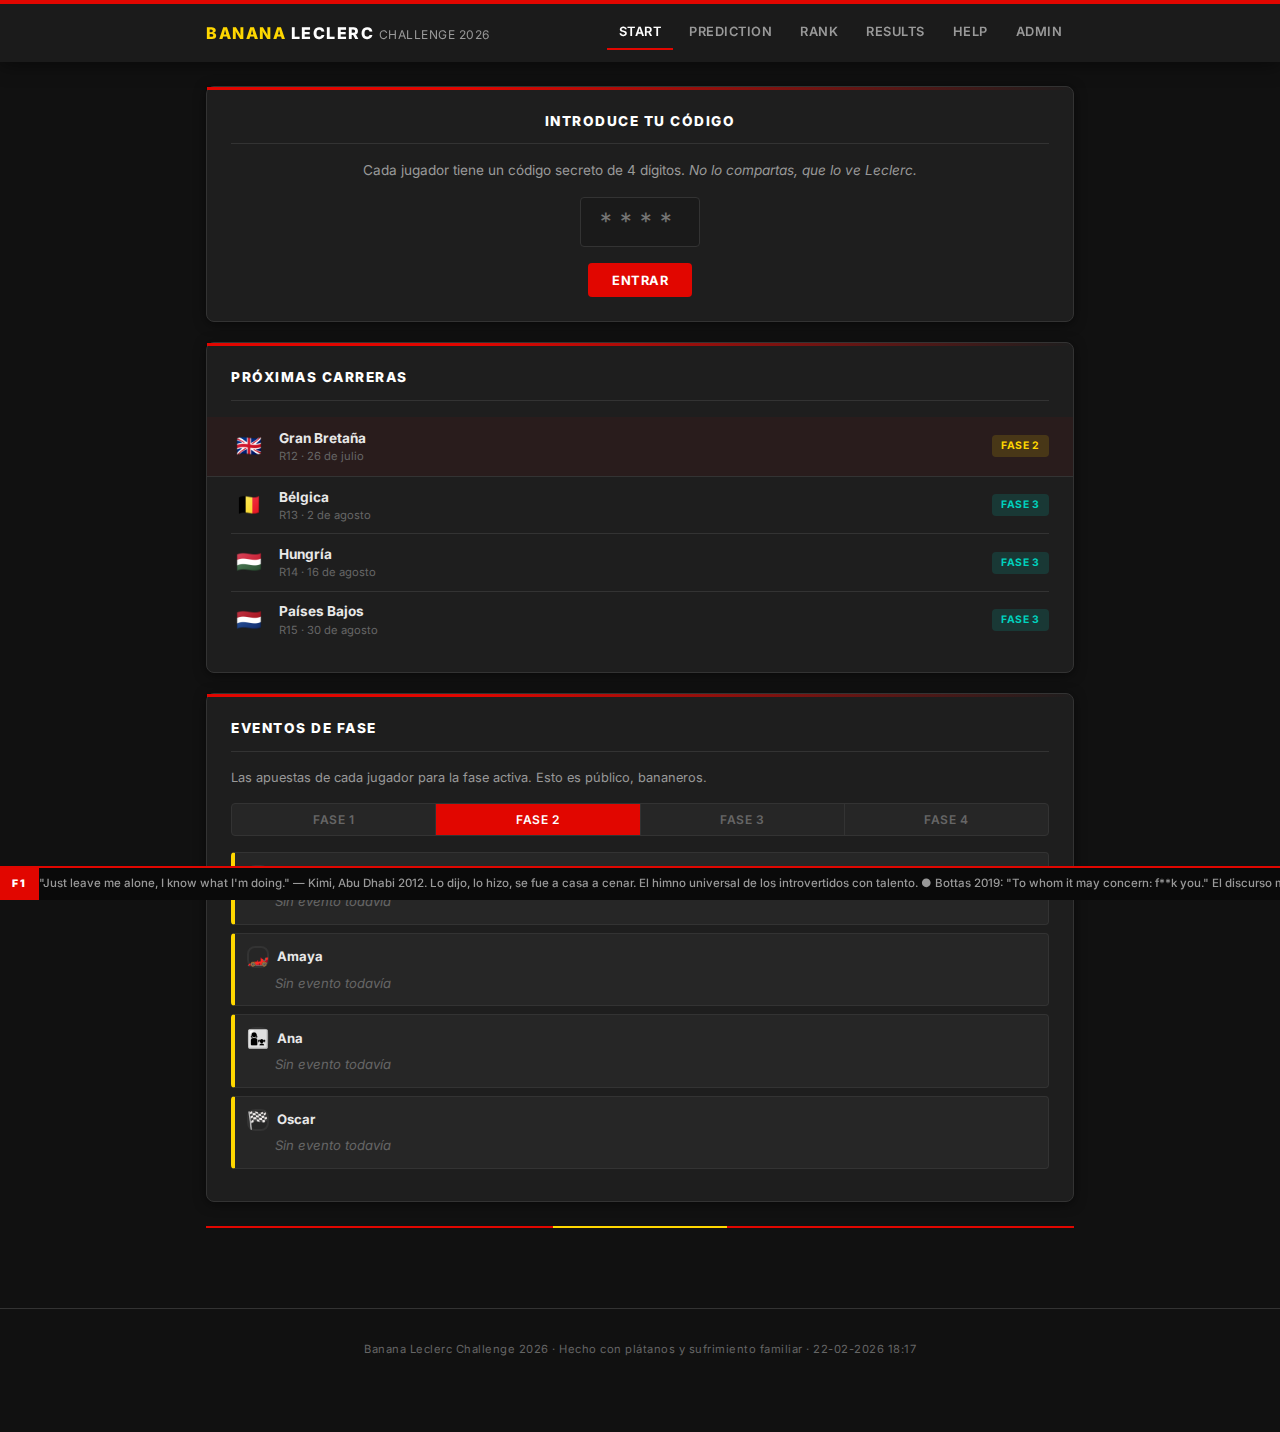
<file: index.html>
<!DOCTYPE html>
<html lang="es">
<head>
  <meta charset="UTF-8">
  <meta name="viewport" content="width=device-width, initial-scale=1.0">
  <title>🍌 Banana Leclerc Challenge 2026</title>
  <link rel="stylesheet" href="css/style.css">
</head>
<body>
  <div class="header">
    <div class="header-inner">
      <h1><span class="accent">Banana</span> Leclerc <span class="subtitle">Challenge 2026</span></h1>
      <nav class="nav">
        <a href="index.html" class="active">Start</a>
        <a href="predicciones.html">Prediction</a>
        <a href="clasificacion.html">Rank</a>
        <a href="resultados.html">Results</a>
        <a href="reglas.html">Help</a>
        <a href="admin.html">Admin</a>
      </nav>
    </div>
  </div>

  <div class="container">
    <!-- Vista: usuario NO logado -->
    <div class="card text-center" id="loginCard">
      <h2>Introduce tu código</h2>
      <p class="text-secondary mb-2" style="font-size:0.85rem">Cada jugador tiene un código secreto de 4 dígitos. <em>No lo compartas, que lo ve Leclerc.</em></p>
      <input type="password" inputmode="numeric" maxlength="4" id="codeInput" placeholder="****" style="max-width:120px; text-align:center; font-size:1.5rem; letter-spacing:0.5rem;">
      <div class="mt-2">
        <button class="btn btn-primary" id="btnEntrar">Entrar</button>
      </div>
      <p class="text-red mt-1 hidden" id="codeError" style="font-size:0.8rem">Código incorrecto. Inténtalo de nuevo, bananero.</p>
    </div>

    <!-- Vista: usuario logado -->
    <div class="card text-center hidden" id="welcomeCard">
      <div class="welcome-avatar welcome-avatar-clickable" id="welcomeAvatar" title="Cambiar avatar"></div>
      <h2 id="welcomeName"></h2>
      <div class="status-edit-wrap" style="justify-content:center">
        <input type="text" class="status-input" id="statusInput" placeholder="¿Cómo te sientes? Escribe tu estado..." maxlength="60">
        <button class="btn btn-secondary btn-small" id="btnSaveStatus">OK</button>
      </div>
      <p class="text-secondary mb-2 mt-1" style="font-size:0.85rem">Temporada 2026. 24 carreras. 4 fases. 0 excusas.</p>
      <div class="flex justify-center gap-1" style="flex-wrap:wrap; gap:0.5rem;">
        <a href="predicciones.html" class="btn btn-primary">Mis predicciones</a>
        <a href="clasificacion.html" class="btn btn-secondary">Rank</a>
      </div>
      <div class="mt-2">
        <button class="btn-avatar-edit-inline" id="btnChangeAvatar" title="Cambiar avatar">Cambiar avatar</button>
      </div>
    </div>

    <div class="card">
      <h2>Próximas carreras</h2>
      <div id="nextRaces"></div>
    </div>

    <!-- Eventos de fase (públicos) -->
    <div class="card" id="eventosCard">
      <h2>Eventos de Fase</h2>
      <p class="text-secondary mb-2" style="font-size:0.8rem">Las apuestas de cada jugador para la fase activa. Esto es público, bananeros.</p>
      <div class="phase-tabs" id="eventoPhaseTabs"></div>
      <div id="eventosGrid"></div>
    </div>

    <div class="racing-stripe"></div>
  </div>

  <div class="footer">
    Banana Leclerc Challenge 2026 · Hecho con plátanos y sufrimiento familiar · <span class="build-time"></span>
  </div>

  <div class="toast" id="toast"></div>

  <!-- Ticker bar -->
  <div class="ticker-bar" id="tickerBar">
    <div class="ticker-label">F1</div>
    <div class="ticker-track"><div class="ticker-content" id="tickerContent"></div></div>
  </div>

  <script src="js/config.js"></script>
  <script src="js/storage.js"></script>
  <script>
    // --- Toast ---
    function showToast(msg) {
      const t = document.getElementById('toast');
      t.textContent = msg;
      t.classList.add('show');
      setTimeout(() => t.classList.remove('show'), 2500);
    }

    // --- State ---
    let selectedPlayer = getSessionPlayer();

    // --- Render correct view (call after loadAvatars) ---
    function renderView() {
      const loginCard = document.getElementById('loginCard');
      const welcomeCard = document.getElementById('welcomeCard');

      if (selectedPlayer) {
        // Logged in → show welcome
        loginCard.classList.add('hidden');
        welcomeCard.classList.remove('hidden');

        const player = CONFIG.PLAYERS.find(p => p.id === selectedPlayer);
        document.getElementById('welcomeAvatar').innerHTML = renderAvatar(selectedPlayer, 'avatar-xxl');
        const status = getPlayerStatus(selectedPlayer);
        document.getElementById('welcomeName').innerHTML = `¡Hola, ${player.name}!` +
          (status ? `<span class="welcome-status"> — ${status}</span>` : '');
        document.getElementById('statusInput').value = getPlayerStatus(selectedPlayer);
      } else {
        // Not logged in → show code input
        loginCard.classList.remove('hidden');
        welcomeCard.classList.add('hidden');
      }
    }


    // --- Save status ---
    document.getElementById('btnSaveStatus').addEventListener('click', async () => {
      if (!selectedPlayer) return;
      const val = document.getElementById('statusInput').value.trim();
      await setPlayerStatus(selectedPlayer, val);
      renderView();
      showToast('Estado actualizado');
    });
    document.getElementById('statusInput').addEventListener('keydown', (e) => {
      if (e.key === 'Enter') document.getElementById('btnSaveStatus').click();
    });

    // --- Change avatar (from welcome view) ---
    document.getElementById('btnChangeAvatar').addEventListener('click', () => {
      openAvatarPicker(selectedPlayer);
    });
    document.getElementById('welcomeAvatar').addEventListener('click', () => {
      if (selectedPlayer) openAvatarPicker(selectedPlayer);
    });

    // --- Enter game (code login) ---
    document.getElementById('btnEntrar').addEventListener('click', () => {
      const code = document.getElementById('codeInput').value.trim();
      const player = CONFIG.PLAYERS.find(p => p.code === code);
      if (player) {
        selectedPlayer = player.id;
        setSessionPlayer(selectedPlayer);
        document.getElementById('codeError').classList.add('hidden');
        renderView();
      } else {
        document.getElementById('codeError').classList.remove('hidden');
      }
    });
    document.getElementById('codeInput').addEventListener('keydown', (e) => {
      if (e.key === 'Enter') document.getElementById('btnEntrar').click();
    });

    // --- Avatar picker modal ---
    function openAvatarPicker(playerId) {
      const existing = document.getElementById('avatarModal');
      if (existing) existing.remove();

      const current = getPlayerAvatar(playerId);
      const player = CONFIG.PLAYERS.find(p => p.id === playerId);

      const modal = document.createElement('div');
      modal.id = 'avatarModal';
      modal.className = 'avatar-modal-overlay';
      modal.innerHTML = `
        <div class="avatar-modal">
          <h3>Avatar de ${player.name}</h3>
          <div class="avatar-preview-wrap mt-1 mb-2 text-center">
            ${renderAvatar(playerId, 'avatar-preview')}
          </div>
          <p class="text-muted mb-1" style="font-size:0.8rem">Sube una foto:</p>
          <label class="btn btn-secondary btn-small avatar-upload-label">
            📷 Elegir imagen
            <input type="file" accept="image/*" id="avatarFileInput" style="display:none">
          </label>
          <p class="text-muted mt-2 mb-1" style="font-size:0.8rem">O elige un emoji:</p>
          <div class="avatar-grid">
            ${AVATAR_EMOJIS.map(e => `
              <button class="avatar-option ${!isAvatarImage(current) && e === current ? 'active' : ''}" data-emoji="${e}">${e}</button>
            `).join('')}
          </div>
          <div class="mt-2 text-center">
            <button class="btn btn-secondary btn-small" id="btnCloseAvatar">Cerrar</button>
          </div>
        </div>
      `;
      document.body.appendChild(modal);

      modal.querySelector('#btnCloseAvatar').addEventListener('click', () => modal.remove());
      modal.addEventListener('click', (e) => {
        if (e.target === modal) modal.remove();
      });

      modal.querySelectorAll('.avatar-option').forEach(opt => {
        opt.addEventListener('click', async () => {
          await setPlayerAvatar(playerId, opt.dataset.emoji);
          modal.remove();
          renderView();
        });
      });

      modal.querySelector('#avatarFileInput').addEventListener('change', (e) => {
        const file = e.target.files[0];
        if (!file) return;
        resizeImage(file, 128, async (dataUrl) => {
          await setPlayerAvatar(playerId, dataUrl);
          modal.remove();
          renderView();
        });
      });
    }

    // --- Next 4 races ---
    function renderNextRaces() {
      const today = new Date().toISOString().slice(0, 10);
      const upcoming = CONFIG.RACES.filter(r => r.date >= today).slice(0, 4);
      const el = document.getElementById('nextRaces');
      if (upcoming.length === 0) {
        el.innerHTML = '<p class="text-muted">Temporada finalizada</p>';
        return;
      }
      el.innerHTML = upcoming.map((race, i) => {
        const date = new Date(race.date + 'T00:00:00');
        const formatted = date.toLocaleDateString('es-ES', { day: 'numeric', month: 'long' });
        const isNext = i === 0;
        return `
          <div class="race-row ${isNext ? 'race-next' : ''}">
            <div class="race-round">${race.flag || ''}</div>
            <div class="race-info">
              <span class="race-name">${race.name}</span>
              <span class="race-date">R${race.round} · ${formatted}</span>
            </div>
            <span class="badge ${isNext ? 'badge-warning' : 'badge-success'}">Fase ${getPhaseForRound(race.round)}</span>
          </div>
        `;
      }).join('');
    }

    // --- Eventos de fase (públicos) ---
    let eventoPhase = getCurrentPhase();

    function renderEventoPhaseTabs() {
      const container = document.getElementById('eventoPhaseTabs');
      container.innerHTML = CONFIG.PHASES.map(p => `
        <button class="phase-tab ${p.id === eventoPhase ? 'active' : ''}" data-phase="${p.id}">
          ${p.label}
        </button>
      `).join('');
      container.querySelectorAll('.phase-tab').forEach(btn => {
        btn.addEventListener('click', () => {
          eventoPhase = parseInt(btn.dataset.phase);
          renderEventoPhaseTabs();
          renderEventos();
        });
      });
    }

    async function renderEventos() {
      const allPlayerData = await Storage.getAllPlayerData();
      const globalData = await Storage.getGlobalData();
      const phaseKey = `phase${eventoPhase}`;
      const grid = document.getElementById('eventosGrid');

      let html = '';
      for (const p of CONFIG.PLAYERS) {
        const pd = allPlayerData[p.id];
        const evento = pd && pd[phaseKey] ? pd[phaseKey].evento : '';
        const isValidated = globalData.eventos &&
          globalData.eventos[phaseKey] &&
          globalData.eventos[phaseKey][p.id];

        html += `
          <div class="evento-card">
            <div class="evento-header">
              ${renderAvatar(p.id, 'avatar-sm')}
              <strong>${p.name}</strong>${renderPlayerStatus(p.id)}
              ${isValidated ? '<span class="badge badge-success" style="margin-left:auto">Acertado</span>' : ''}
            </div>
            <p class="evento-text">${evento || '<em class="text-muted">Sin evento todavía</em>'}</p>
          </div>
        `;
      }

      grid.innerHTML = html;
    }

    // --- Ticker ---
    function initTicker() {
      const msgs = [...F1_TICKER_MESSAGES].sort(() => Math.random() - 0.5);
      const sep = '   ●   ';
      const text = msgs.join(sep) + sep;
      const content = document.getElementById('tickerContent');
      // Duplicate the text so the scroll loops seamlessly
      content.innerHTML = `<span>${text}</span><span>${text}</span>`;
      // Adjust speed based on content width
      const charCount = text.length;
      content.style.setProperty('--ticker-duration', Math.max(charCount * 0.15, 60) + 's');
    }

    // --- Init (async: load avatars first) ---
    (async function() {
      await loadAvatars();
      renderView();
      renderNextRaces();
      renderEventoPhaseTabs();
      await renderEventos();
      initTicker();
    })();
  </script>
</body>
</html>
</file>
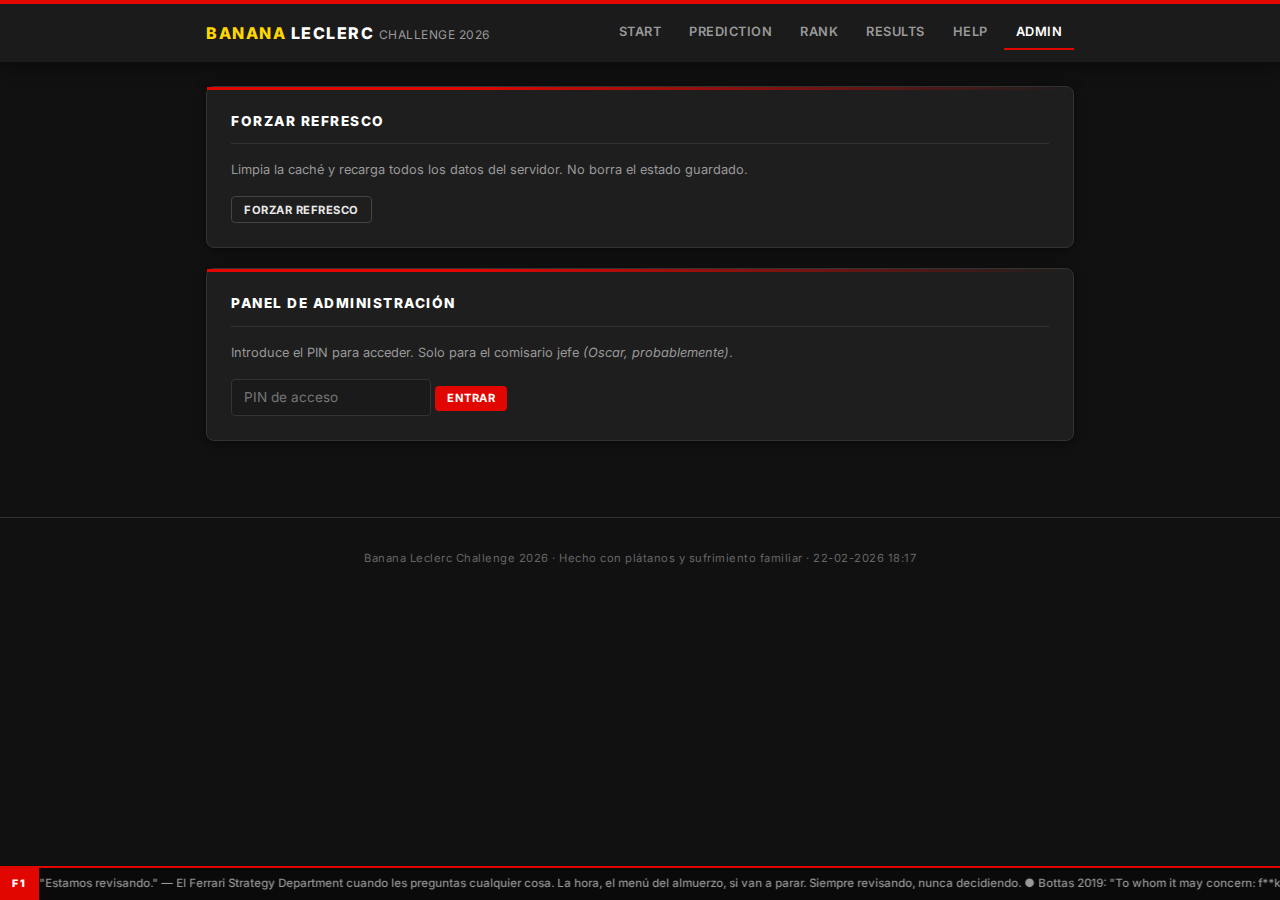
<file: admin.html>
<!DOCTYPE html>
<html lang="es">
<head>
  <meta charset="UTF-8">
  <meta name="viewport" content="width=device-width, initial-scale=1.0">
  <title>Admin · Banana Leclerc 2026</title>
  <link rel="stylesheet" href="css/style.css">
</head>
<body>
  <div class="header">
    <div class="header-inner">
      <h1><span class="accent">Banana</span> Leclerc <span class="subtitle">Challenge 2026</span></h1>
      <nav class="nav">
        <a href="index.html">Start</a>
        <a href="predicciones.html">Prediction</a>
        <a href="clasificacion.html">Rank</a>
        <a href="resultados.html">Results</a>
        <a href="reglas.html">Help</a>
        <a href="admin.html" class="active">Admin</a>
      </nav>
    </div>
  </div>

  <div class="container">
    <!-- Forzar refresco (sin autenticación) -->
    <div class="card">
      <h2>Forzar Refresco</h2>
      <p class="text-secondary mb-2" style="font-size:0.8rem">Limpia la caché y recarga todos los datos del servidor. No borra el estado guardado.</p>
      <button class="btn btn-secondary btn-small" id="btnForceRefresh">Forzar refresco</button>
    </div>

    <!-- PIN gate -->
    <div class="card" id="pinGate">
      <h2>Panel de Administración</h2>
      <p class="text-secondary mb-2" style="font-size:0.8rem">Introduce el PIN para acceder. Solo para el comisario jefe <em>(Oscar, probablemente)</em>.</p>
      <input type="password" id="pinInput" placeholder="PIN de acceso" style="max-width: 200px;">
      <button class="btn btn-primary btn-small mt-1" id="btnPin">Entrar</button>
      <p class="text-red mt-1 hidden" id="pinError" style="font-size:0.8rem">PIN incorrecto. Inténtalo de nuevo, bananero.</p>
    </div>

    <!-- Admin content (hidden until PIN) -->
    <div id="adminContent" class="hidden">

      <!-- Evento validation -->
      <div class="card">
        <h2>Validar Eventos</h2>
        <p class="text-secondary mb-2" style="font-size:0.8rem">Marca si cada jugador acertó su evento.</p>
        <div id="eventoValidation"></div>
        <button class="btn btn-primary mt-2" id="btnSaveEventos">Guardar eventos</button>
      </div>

      <!-- Órdago votes -->
      <div class="card">
        <h2>Votación Órdago</h2>
        <p class="text-secondary mb-2" style="font-size:0.8rem">Final de temporada: voto familiar secreto.</p>
        <div id="ordagoVoting"></div>
        <button class="btn btn-primary mt-2" id="btnSaveOrdago">Guardar votos órdago</button>
      </div>

      <!-- Bonuses -->
      <div class="card">
        <h2>Bonos Colectivos y Especiales</h2>
        <div class="flex flex-col gap-1">
          <div class="flex items-center justify-between">
            <span>Victorias de Alonso:</span>
            <input type="number" id="alonsoWins" min="0" max="24" value="0" style="width:60px">
          </div>
          <div class="flex items-center justify-between">
            <span>Victorias de Sainz:</span>
            <input type="number" id="sainzWins" min="0" max="24" value="0" style="width:60px">
          </div>
          <div class="flex items-center justify-between">
            <span>Max contra muro en qualy (carreras):</span>
            <input type="number" id="maxWall" min="0" max="24" value="0" style="width:60px">
          </div>
          <div class="flex items-center justify-between">
            <span>Gasly chef en podio (carreras):</span>
            <input type="number" id="gaslyChef" min="0" max="24" value="0" style="width:60px">
          </div>
          <div class="flex items-center justify-between">
            <span>Yuki grita por radio (carreras):</span>
            <input type="number" id="yukiRadio" min="0" max="24" value="0" style="width:60px">
          </div>
        </div>
        <button class="btn btn-primary mt-2" id="btnSaveBonuses">Guardar bonos</button>
      </div>

      <!-- Penalties -->
      <div class="card">
        <h2>Penalizaciones</h2>
        <p class="text-secondary mb-2" style="font-size:0.8rem">Registra penalizaciones individuales. <em>Con cariño, claro.</em></p>
        <div id="penaltySection"></div>
        <button class="btn btn-primary mt-2" id="btnSavePenalties">Guardar penalizaciones</button>
      </div>

      <!-- Unlock predictions -->
      <div class="card">
        <h2>Desbloquear Predicciones</h2>
        <p class="text-secondary mb-2" style="font-size:0.8rem">Permite a un jugador re-editar sus predicciones de una fase ya cerrada. <em>Úsalo con responsabilidad, comisario.</em></p>
        <div id="unlockSection"></div>
        <button class="btn btn-primary mt-2" id="btnSaveUnlocks">Guardar desbloqueos</button>
      </div>

      <!-- Cambiar jugador -->
      <div class="card">
        <h2>Cambiar Jugador</h2>
        <p class="text-secondary mb-2" style="font-size:0.8rem">Cierra la sesión actual y vuelve a la pantalla de código.</p>
        <button class="btn btn-secondary btn-small" id="btnChangePlayer">Cambiar jugador</button>
      </div>

      <!-- Dev tools -->
      <div class="card" id="devTools">
        <h2>Herramientas Dev</h2>
        <button class="btn btn-danger btn-small" id="btnResetAll">Borrar TODOS los datos locales</button>
        <p class="text-muted mt-1">Solo disponible en modo desarrollo.</p>
      </div>
    </div>
  </div>

  <div class="footer">
    Banana Leclerc Challenge 2026 · Hecho con plátanos y sufrimiento familiar · <span class="build-time"></span>
  </div>

  <div class="toast" id="toast"></div>

  <div class="ticker-bar" id="tickerBar">
    <div class="ticker-label">F1</div>
    <div class="ticker-track"><div class="ticker-content" id="tickerContent"></div></div>
  </div>

  <script src="js/config.js"></script>
  <script src="js/storage.js"></script>
  <script>
    document.getElementById('btnForceRefresh').addEventListener('click', () => {
      localStorage.removeItem('blc_last_reload');
      location.reload(true);
    });
  </script>
  <script src="js/admin.js"></script>
  <script>
    (function(){
      const msgs = [...F1_TICKER_MESSAGES].sort(() => Math.random() - 0.5);
      const sep = '   ●   ', text = msgs.join(sep) + sep;
      const el = document.getElementById('tickerContent');
      el.innerHTML = '<span>'+text+'</span><span>'+text+'</span>';
      el.style.setProperty('--ticker-duration', Math.max(text.length * 0.15, 60) + 's');
    })();
  </script>
</body>
</html>
</file>
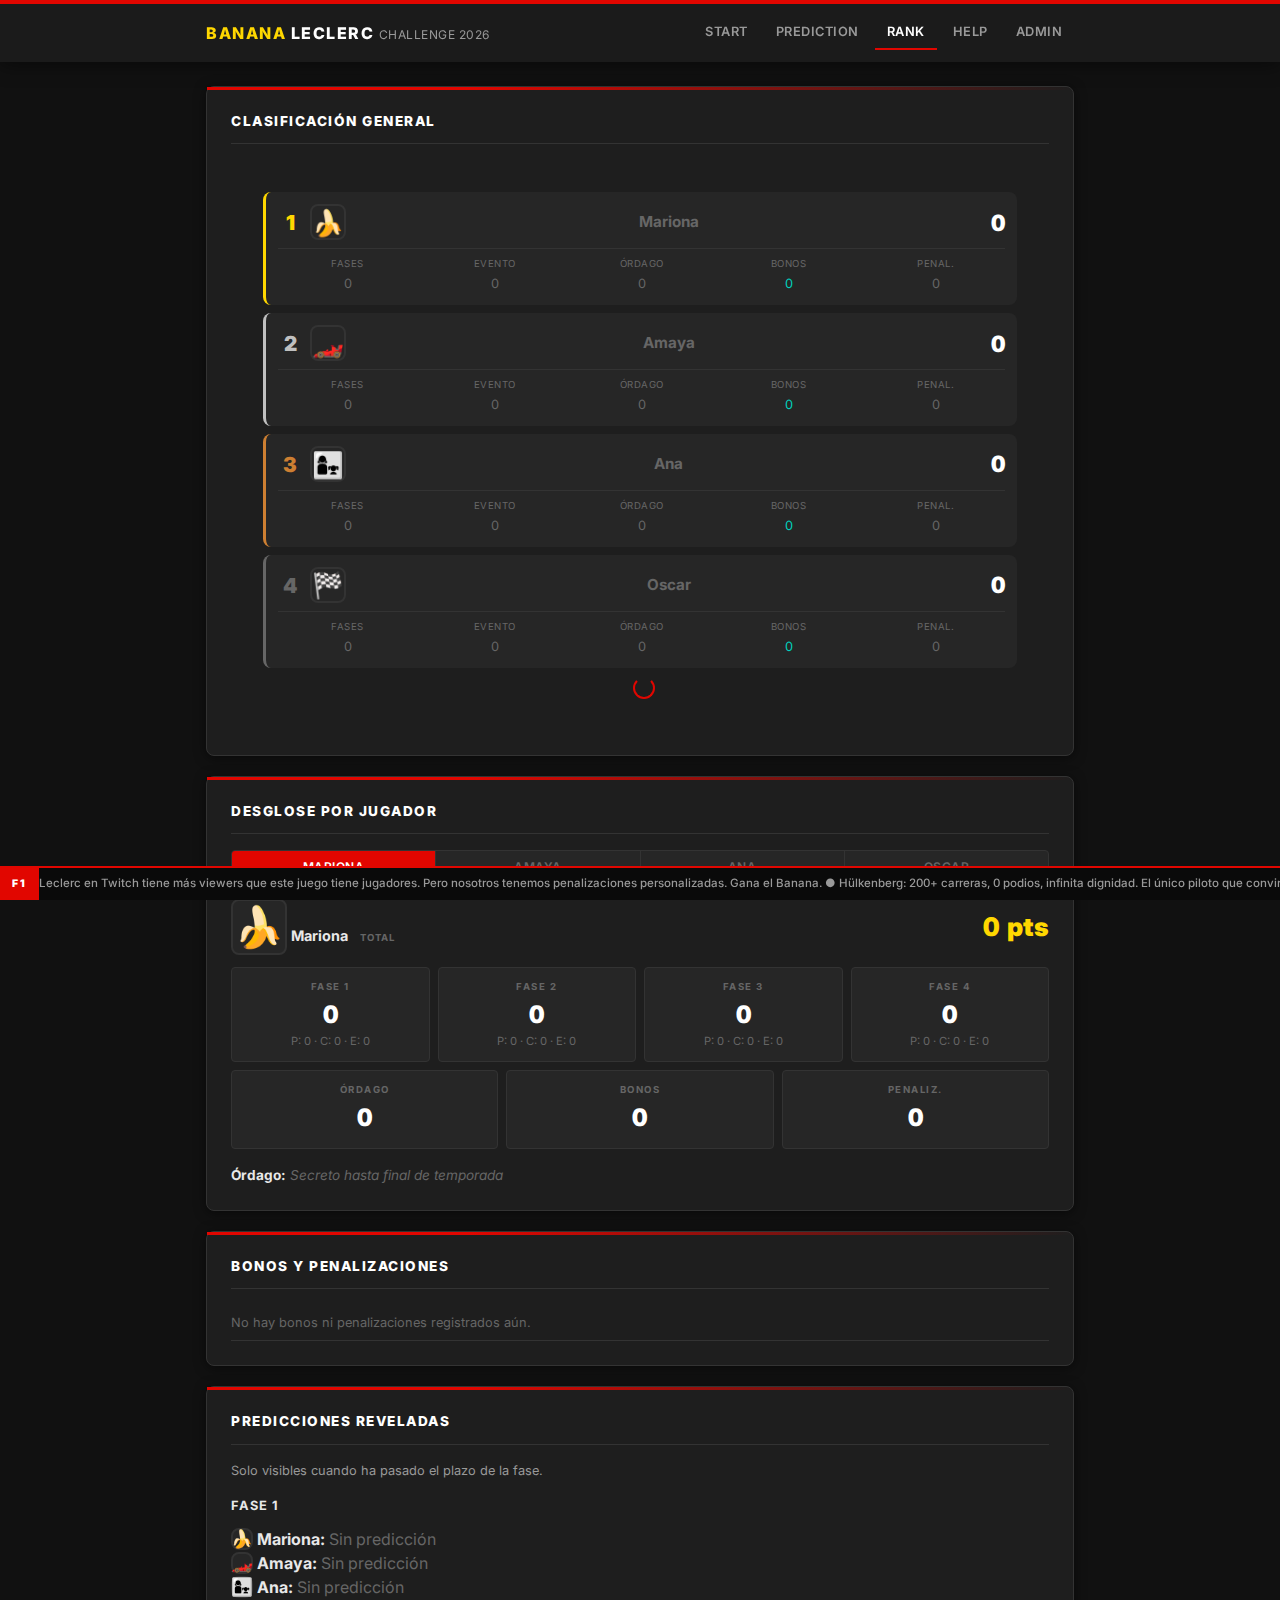
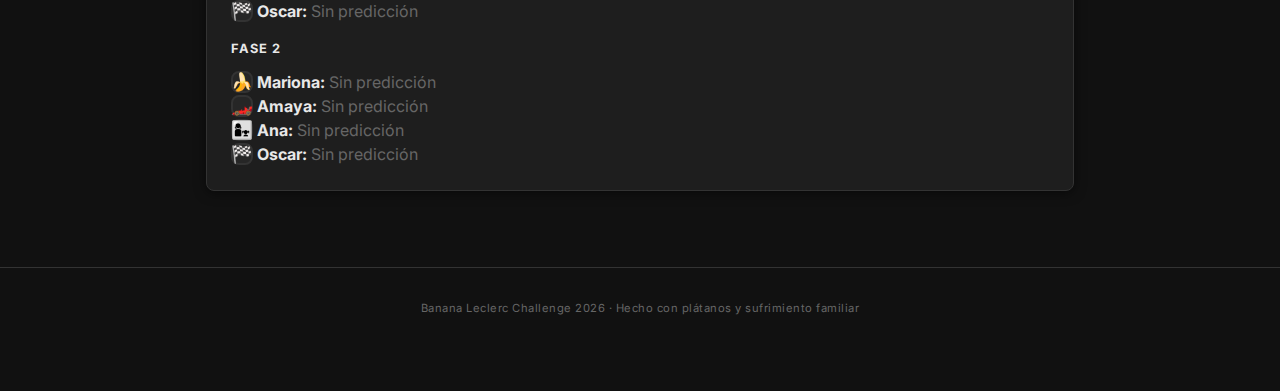
<file: clasificacion.html>
<!DOCTYPE html>
<html lang="es">
<head>
  <meta charset="UTF-8">
  <meta name="viewport" content="width=device-width, initial-scale=1.0">
  <title>Clasificación · Banana Leclerc 2026</title>
  <link rel="stylesheet" href="css/style.css">
</head>
<body>
  <div class="header">
    <div class="header-inner">
      <h1><span class="accent">Banana</span> Leclerc <span class="subtitle">Challenge 2026</span></h1>
      <nav class="nav">
        <a href="index.html">Start</a>
        <a href="predicciones.html">Prediction</a>
        <a href="clasificacion.html" class="active">Rank</a>
        <a href="reglas.html">Help</a>
        <a href="admin.html">Admin</a>
      </nav>
    </div>
  </div>

  <div class="container">
    <!-- Leaderboard -->
    <div class="card">
      <h2>Clasificación General</h2>
      <div id="leaderboard" class="loading">Calculando puntuaciones...</div>
    </div>

    <!-- Score breakdown per player -->
    <div class="card">
      <h2>Desglose por Jugador</h2>
      <div class="phase-tabs" id="playerTabs"></div>
      <div id="playerBreakdown"></div>
    </div>

    <!-- Bonus & penalty log -->
    <div class="card">
      <h2>Bonos y Penalizaciones</h2>
      <div id="bonusPenaltyLog"></div>
    </div>

    <!-- Predictions reveal (after deadline) -->
    <div class="card">
      <h2>Predicciones reveladas</h2>
      <p class="text-secondary mb-2" style="font-size:0.8rem">Solo visibles cuando ha pasado el plazo de la fase.</p>
      <div id="predictionsReveal"></div>
    </div>
  </div>

  <div class="footer">
    Banana Leclerc Challenge 2026 · Hecho con plátanos y sufrimiento familiar
  </div>

  <div class="toast" id="toast"></div>

  <div class="ticker-bar" id="tickerBar">
    <div class="ticker-label">F1</div>
    <div class="ticker-track"><div class="ticker-content" id="tickerContent"></div></div>
  </div>

  <script src="js/config.js"></script>
  <script src="js/storage.js"></script>
  <script src="js/clasificacion.js"></script>
  <script>
    (function(){
      const msgs = [...F1_TICKER_MESSAGES].sort(() => Math.random() - 0.5);
      const sep = '   ●   ', text = msgs.join(sep) + sep;
      const el = document.getElementById('tickerContent');
      el.innerHTML = '<span>'+text+'</span><span>'+text+'</span>';
      el.style.setProperty('--ticker-duration', Math.max(text.length * 0.15, 60) + 's');
    })();
  </script>
</body>
</html>
</file>
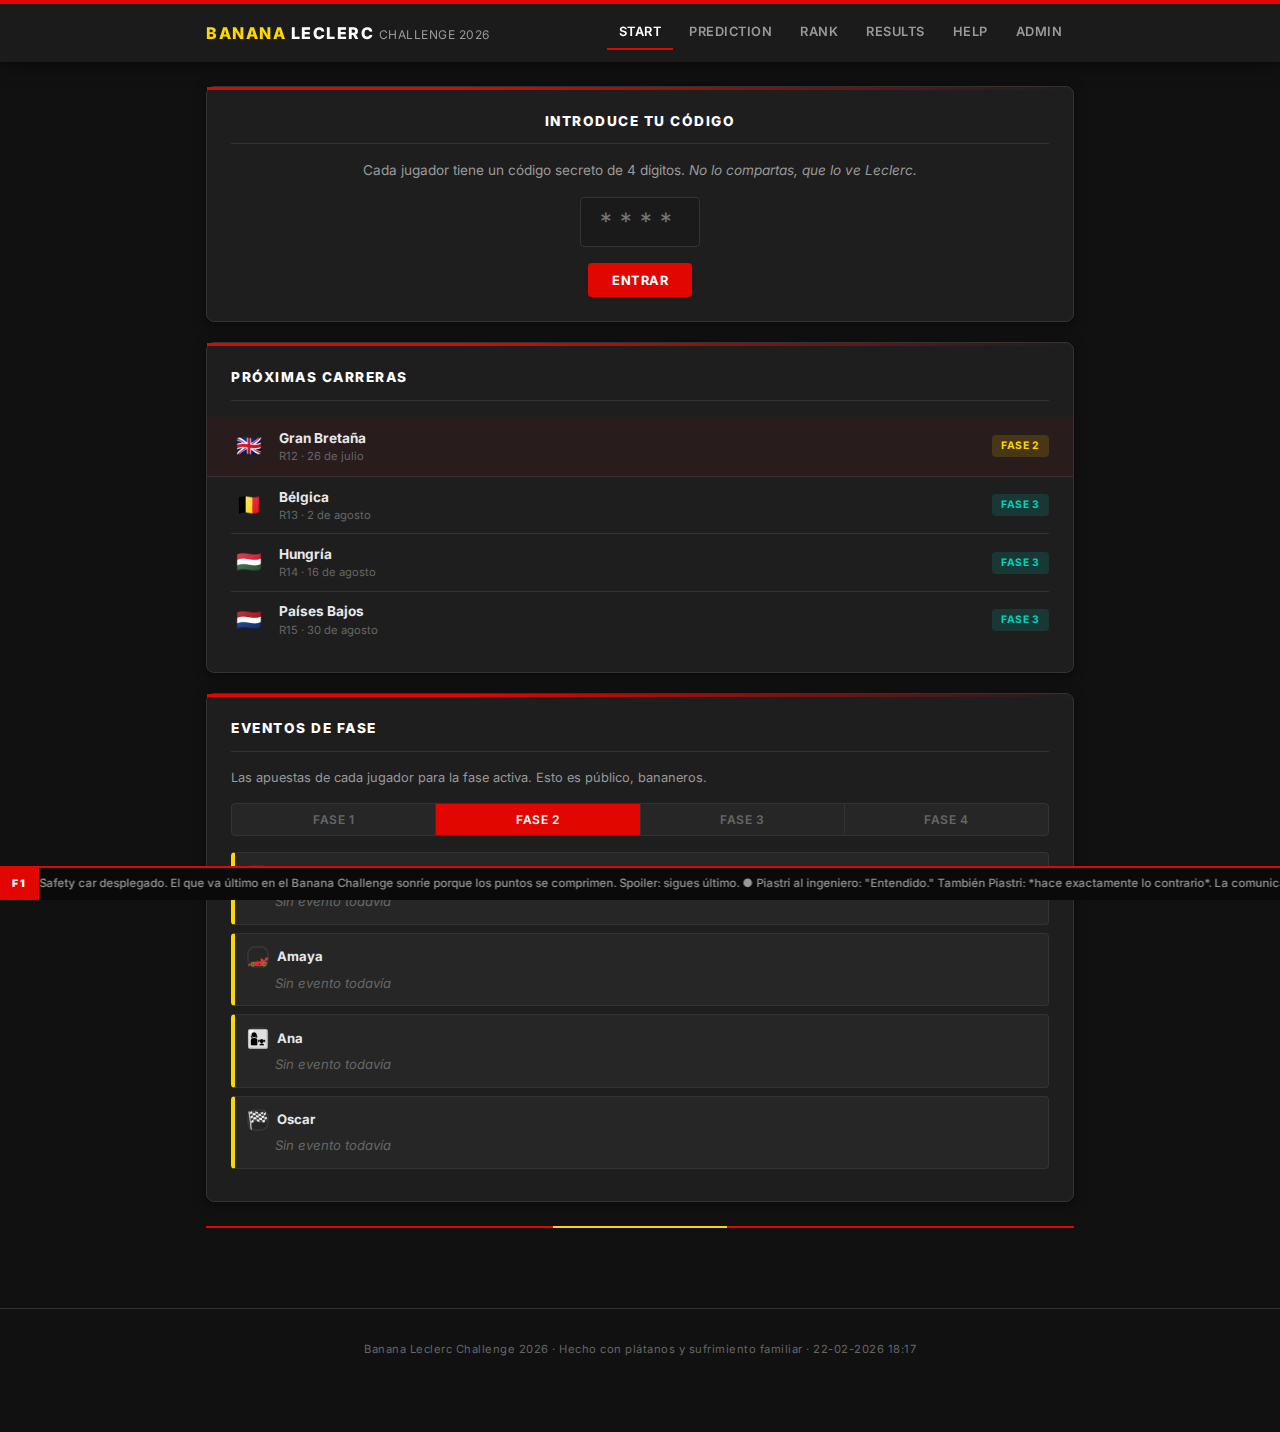
<file: predicciones.html>
<!DOCTYPE html>
<html lang="es">
<head>
  <meta charset="UTF-8">
  <meta name="viewport" content="width=device-width, initial-scale=1.0">
  <title>Predicciones · Banana Leclerc 2026</title>
  <link rel="stylesheet" href="css/style.css">
</head>
<body>
  <div class="header">
    <div class="header-inner">
      <h1><span class="accent">Banana</span> Leclerc <span class="subtitle">Challenge 2026</span></h1>
      <nav class="nav">
        <a href="index.html">Start</a>
        <a href="predicciones.html" class="active">Prediction</a>
        <a href="clasificacion.html">Rank</a>
        <a href="resultados.html">Results</a>
        <a href="reglas.html">Help</a>
        <a href="admin.html">Admin</a>
      </nav>
    </div>
  </div>

  <div class="container">
    <div class="mb-2">
      <h2 class="text-yellow" id="playerTitle">Cargando...</h2>
    </div>

    <!-- Phase tabs -->
    <div class="phase-tabs" id="phaseTabs"></div>

    <!-- Lock banner -->
    <div class="lock-banner hidden" id="lockBanner">
      <span class="lock-icon">🔒</span>
      <span>Esta fase está cerrada. Las predicciones no se pueden modificar.</span>
    </div>

    <!-- Top 5 Drivers -->
    <div class="card" id="driversCard">
      <h2>Top 5 Pilotos</h2>
      <p class="text-secondary mb-2" style="font-size:0.8rem">Selecciona 5 pilotos en orden. 1.º = más puntos.</p>
      <div class="dropdown-list" id="selectedDrivers"></div>
    </div>

    <!-- Top 3 Constructors -->
    <div class="card" id="constructorsCard">
      <h2>Top 3 Constructores</h2>
      <p class="text-secondary mb-2" style="font-size:0.8rem">Selecciona 3 equipos en orden.</p>
      <div class="dropdown-list" id="selectedConstructors"></div>
    </div>

    <!-- Evento -->
    <div class="card">
      <h2>Evento de Fase</h2>
      <p class="text-secondary mb-1" style="font-size:0.8rem">Predicción concreta y medible. Ej: <em>"Verstappen gana 4 de 6"</em>, <em>"Hamilton abandona 2 veces"</em>.</p>
      <textarea id="eventoInput" rows="3" placeholder="Escribe tu evento aquí..."></textarea>
    </div>

    <!-- Órdago (solo fase 1) -->
    <div class="card" id="ordagoCard">
      <h2>Órdago</h2>
      <p class="text-secondary mb-1" style="font-size:0.8rem">Predicción audaz para TODA la temporada. Una sola vez, antes de Australia. No se puede cambiar. <em>Arriésgate o vete a casa.</em></p>
      <textarea id="ordagoInput" rows="3" placeholder="Escribe tu órdago aquí..."></textarea>
    </div>

    <!-- Save -->
    <div class="text-center mt-2">
      <button class="btn btn-primary" id="btnSave" style="padding: 0.75rem 2.5rem;">
        Guardar predicciones
      </button>
      <p class="text-muted mt-1" id="saveStatus" style="font-size:0.75rem"></p>
    </div>
  </div>

  <div class="footer">
    Banana Leclerc Challenge 2026 · Hecho con plátanos y sufrimiento familiar · <span class="build-time"></span>
  </div>

  <div class="toast" id="toast"></div>

  <div class="ticker-bar" id="tickerBar">
    <div class="ticker-label">F1</div>
    <div class="ticker-track"><div class="ticker-content" id="tickerContent"></div></div>
  </div>

  <script src="js/config.js"></script>
  <script src="js/storage.js"></script>
  <script src="js/predicciones.js"></script>
  <script>
    (function(){
      const msgs = [...F1_TICKER_MESSAGES].sort(() => Math.random() - 0.5);
      const sep = '   ●   ', text = msgs.join(sep) + sep;
      const el = document.getElementById('tickerContent');
      el.innerHTML = '<span>'+text+'</span><span>'+text+'</span>';
      el.style.setProperty('--ticker-duration', Math.max(text.length * 0.15, 60) + 's');
    })();
  </script>
</body>
</html>
</file>
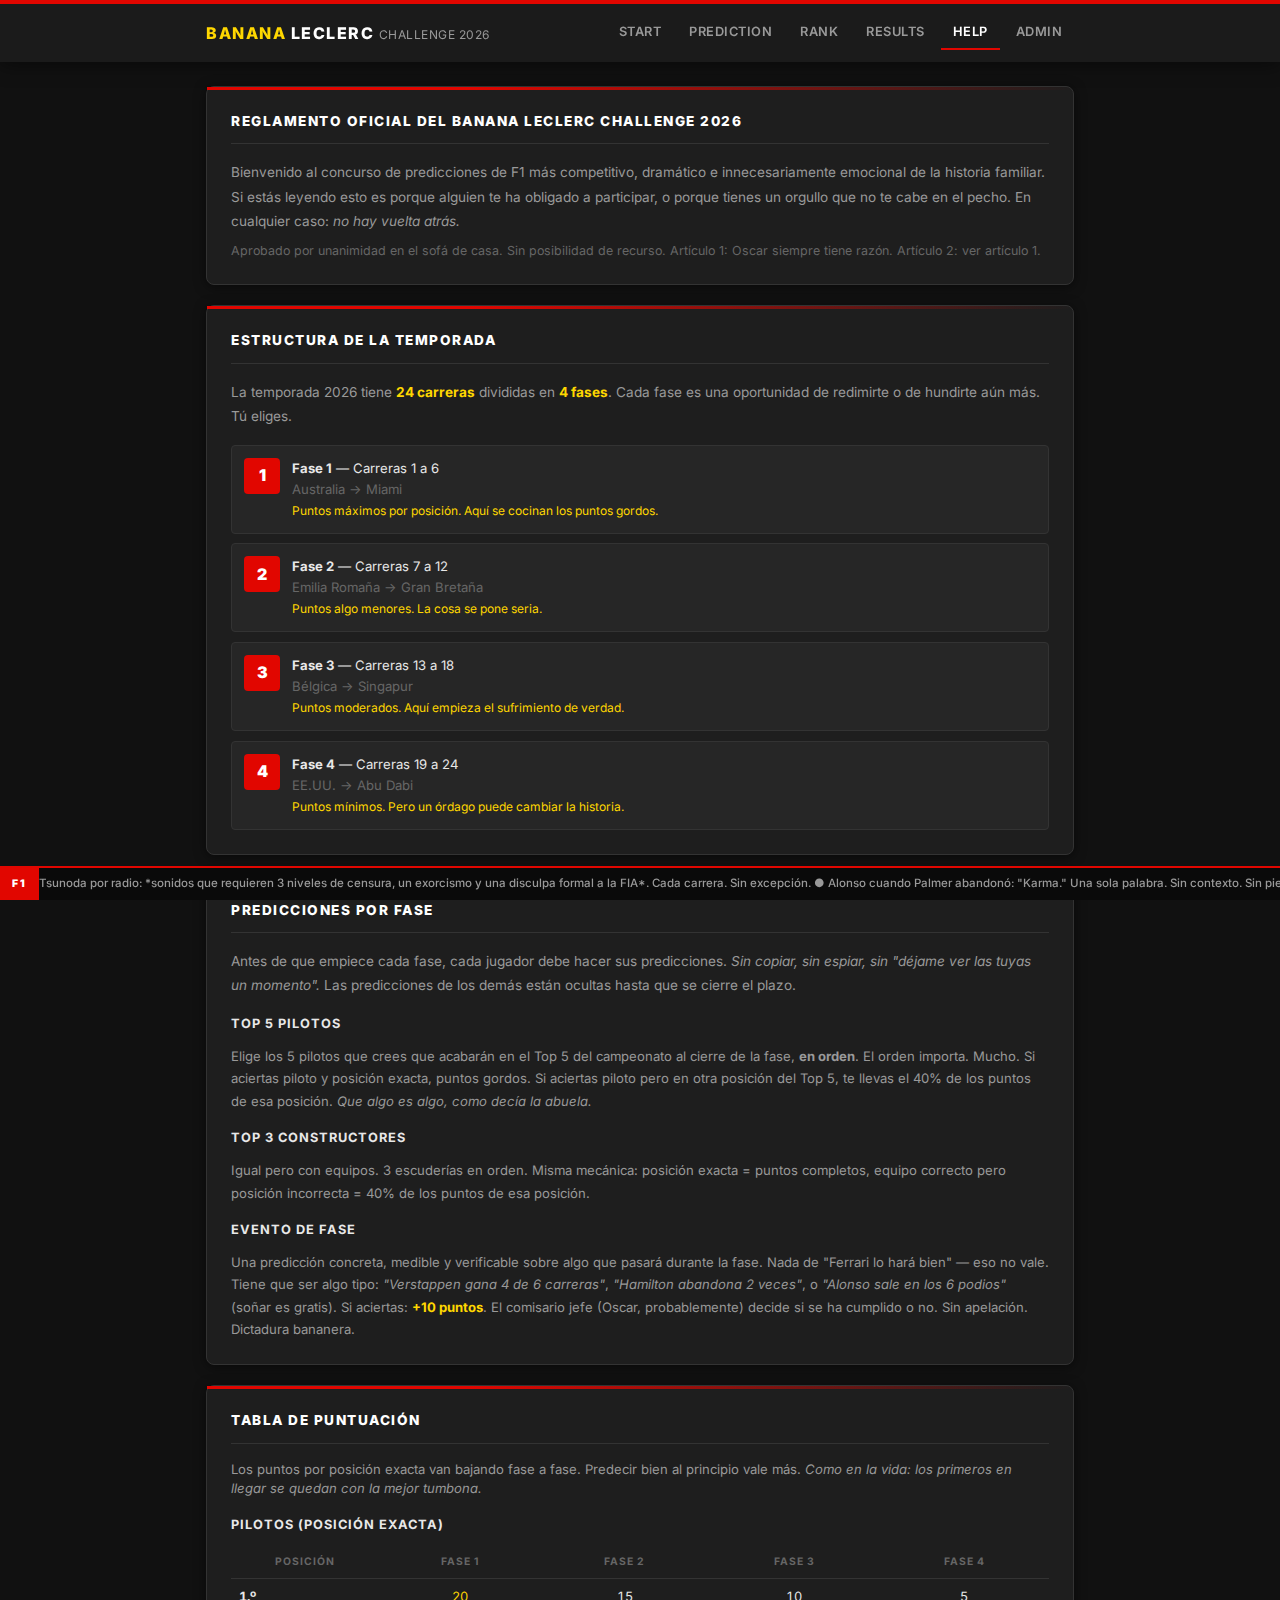
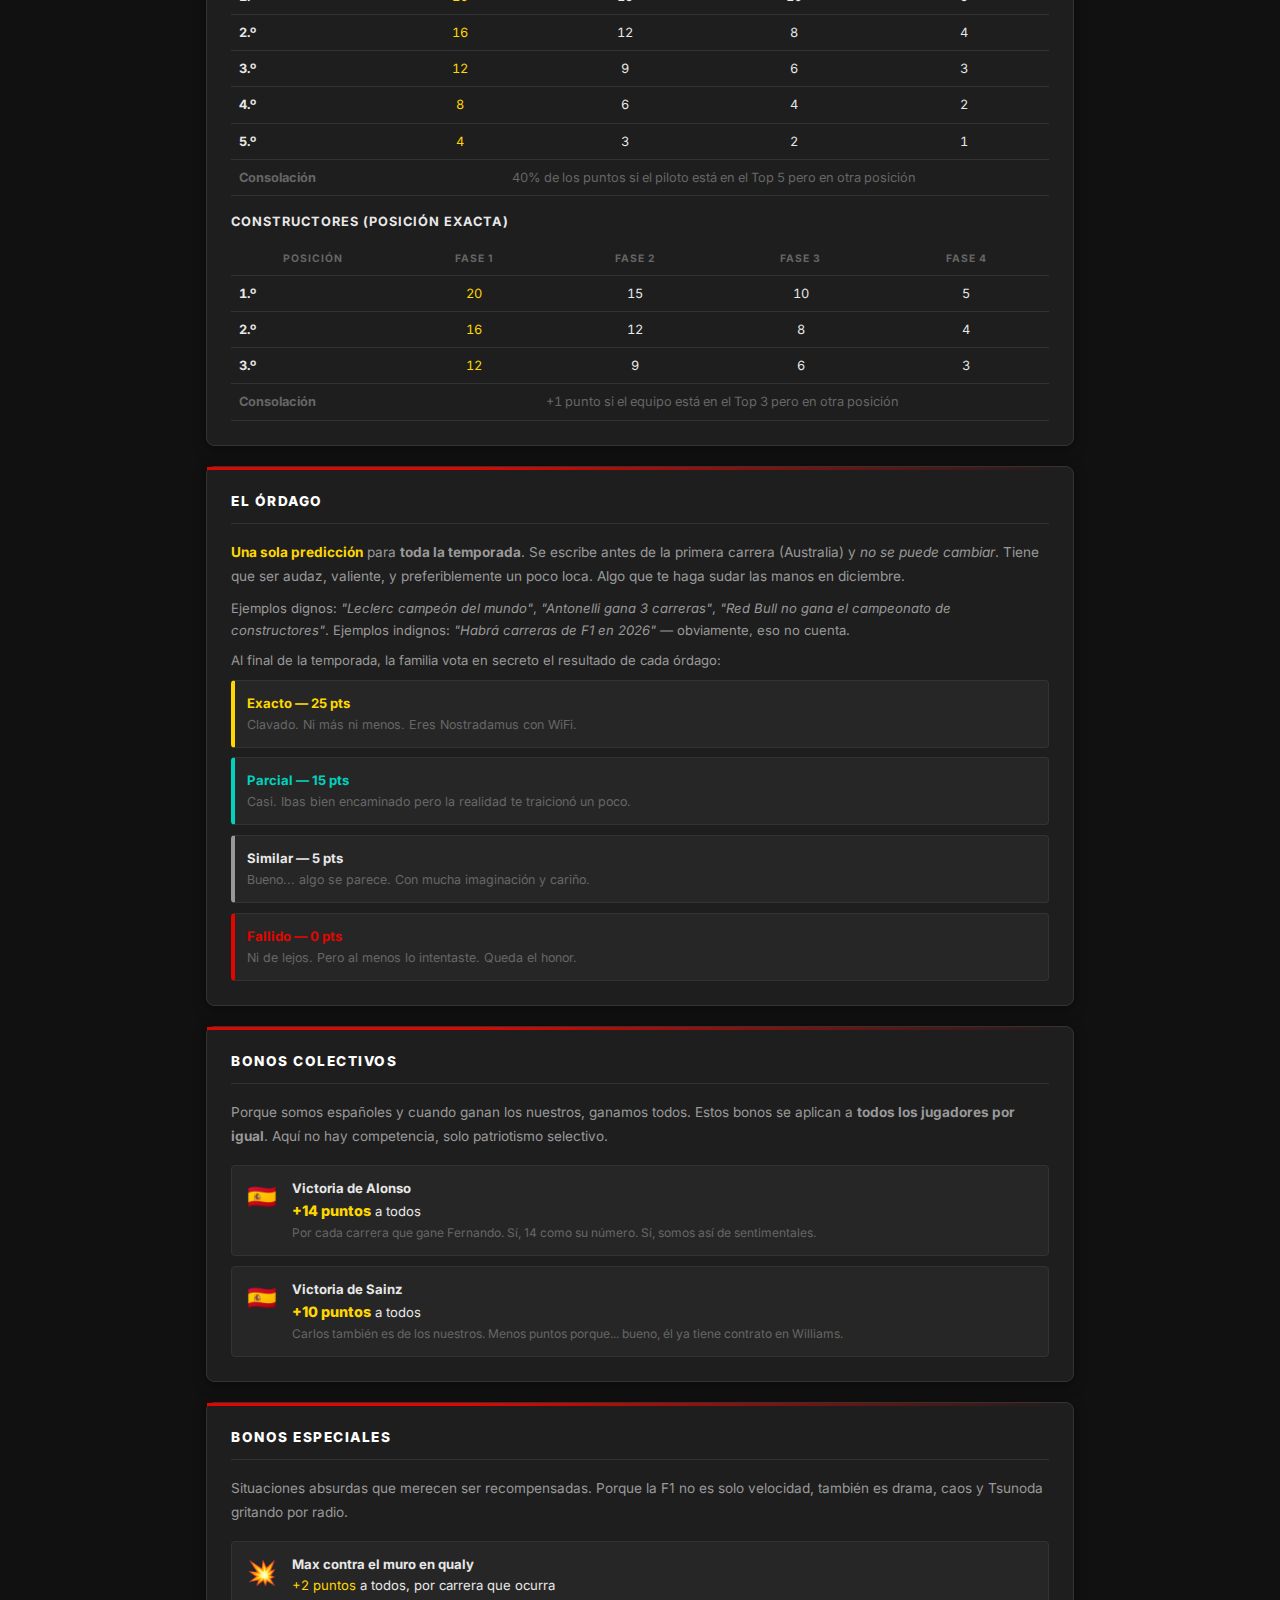
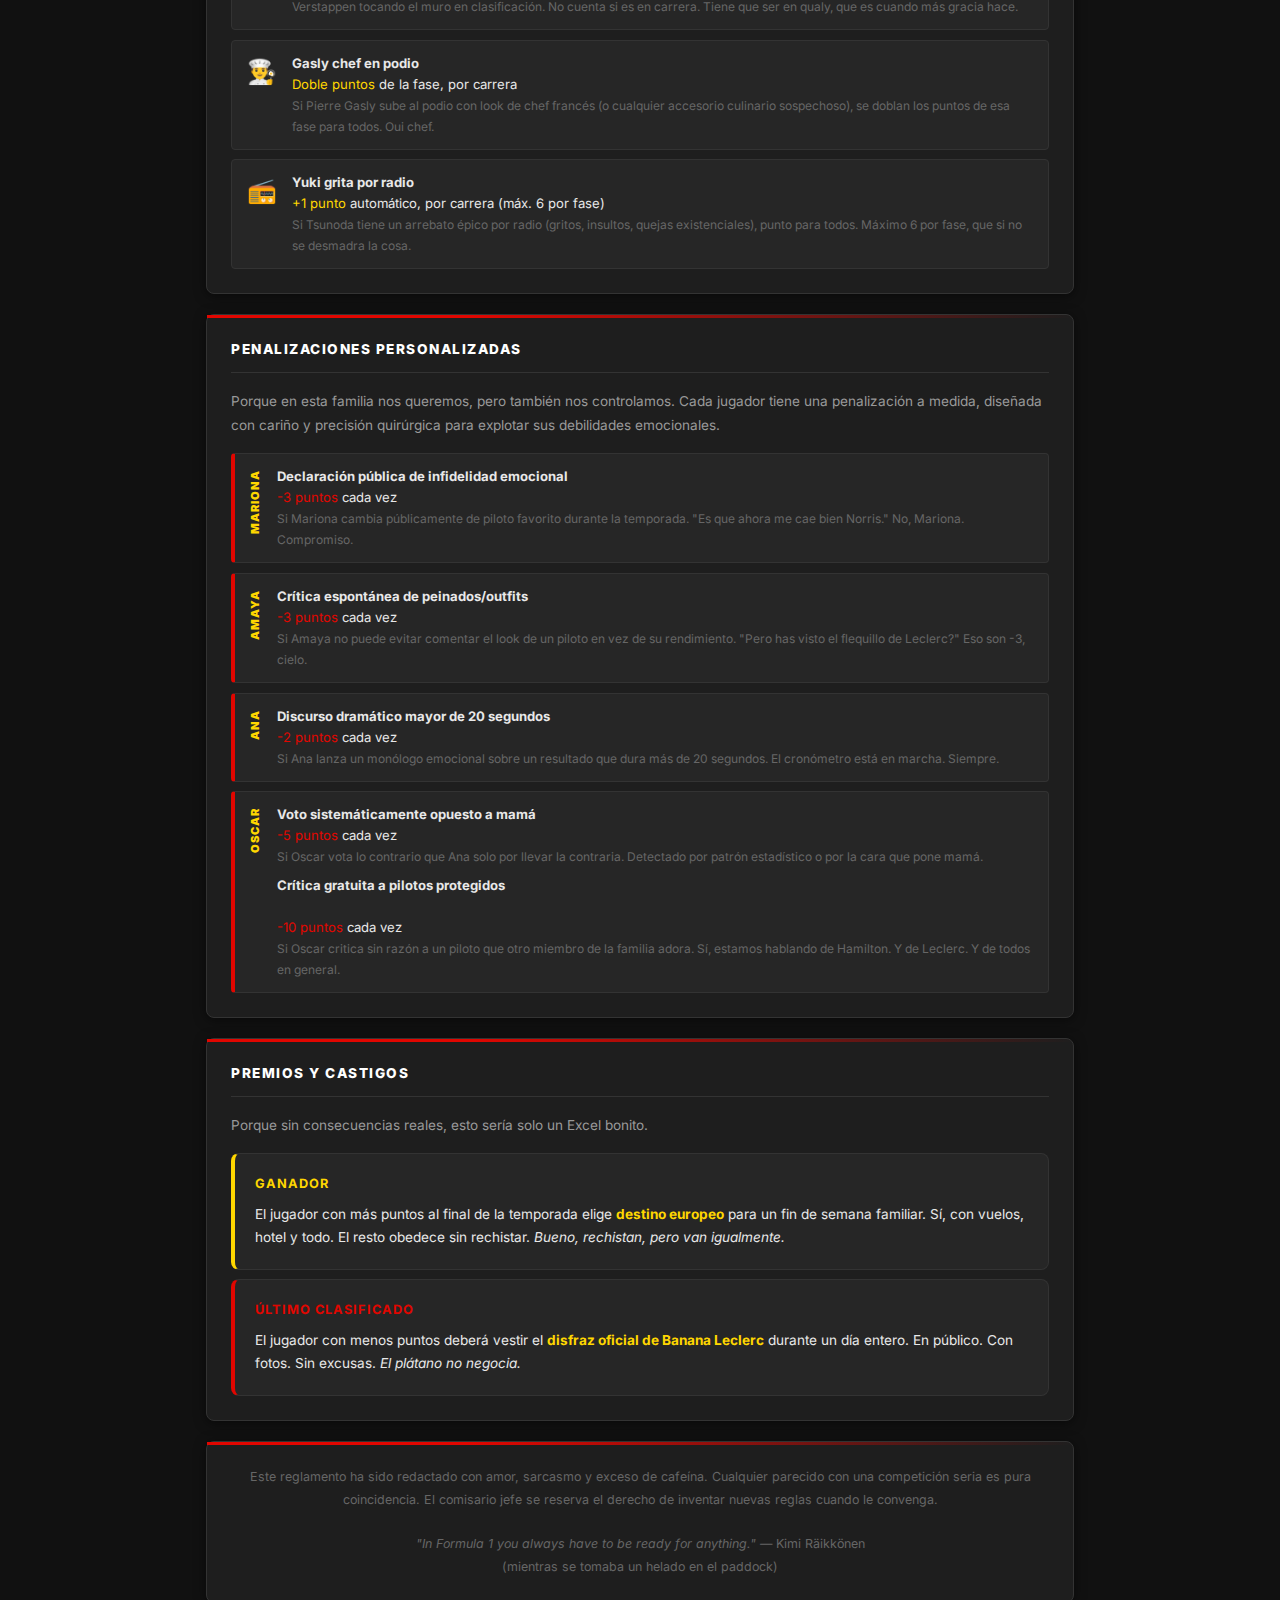
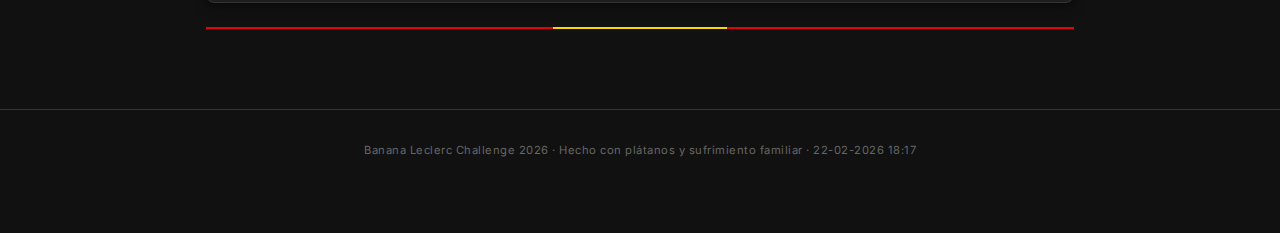
<file: reglas.html>
<!DOCTYPE html>
<html lang="es">
<head>
  <meta charset="UTF-8">
  <meta name="viewport" content="width=device-width, initial-scale=1.0">
  <title>Reglas · Banana Leclerc 2026</title>
  <link rel="stylesheet" href="css/style.css">
</head>
<body>
  <div class="header">
    <div class="header-inner">
      <h1><span class="accent">Banana</span> Leclerc <span class="subtitle">Challenge 2026</span></h1>
      <nav class="nav">
        <a href="index.html">Start</a>
        <a href="predicciones.html">Prediction</a>
        <a href="clasificacion.html">Rank</a>
        <a href="resultados.html">Results</a>
        <a href="reglas.html" class="active">Help</a>
        <a href="admin.html">Admin</a>
      </nav>
    </div>
  </div>

  <div class="container">

    <!-- Intro -->
    <div class="card">
      <h2>Reglamento Oficial del Banana Leclerc Challenge 2026</h2>
      <p class="text-secondary" style="font-size:0.85rem; line-height:1.8">
        Bienvenido al concurso de predicciones de F1 más competitivo, dramático e innecesariamente emocional
        de la historia familiar. Si estás leyendo esto es porque alguien te ha obligado a participar,
        o porque tienes un orgullo que no te cabe en el pecho. En cualquier caso: <em>no hay vuelta atrás.</em>
      </p>
      <p class="text-muted mt-1" style="font-size:0.78rem">
        Aprobado por unanimidad en el sofá de casa. Sin posibilidad de recurso. Artículo 1: Oscar siempre tiene razón. Artículo 2: ver artículo 1.
      </p>
    </div>

    <!-- Estructura de temporada -->
    <div class="card">
      <h2>Estructura de la Temporada</h2>
      <p class="text-secondary mb-2" style="font-size:0.85rem; line-height:1.8">
        La temporada 2026 tiene <strong class="text-yellow">24 carreras</strong> divididas en <strong class="text-yellow">4 fases</strong>.
        Cada fase es una oportunidad de redimirte o de hundirte aún más. Tú eliges.
      </p>
      <div class="rules-grid">
        <div class="rules-phase-card">
          <div class="rules-phase-number">1</div>
          <div>
            <strong>Fase 1</strong> — Carreras 1 a 6
            <br><span class="text-muted">Australia → Miami</span>
            <br><span class="text-yellow" style="font-size:0.75rem">Puntos máximos por posición. Aquí se cocinan los puntos gordos.</span>
          </div>
        </div>
        <div class="rules-phase-card">
          <div class="rules-phase-number">2</div>
          <div>
            <strong>Fase 2</strong> — Carreras 7 a 12
            <br><span class="text-muted">Emilia Romaña → Gran Bretaña</span>
            <br><span class="text-yellow" style="font-size:0.75rem">Puntos algo menores. La cosa se pone seria.</span>
          </div>
        </div>
        <div class="rules-phase-card">
          <div class="rules-phase-number">3</div>
          <div>
            <strong>Fase 3</strong> — Carreras 13 a 18
            <br><span class="text-muted">Bélgica → Singapur</span>
            <br><span class="text-yellow" style="font-size:0.75rem">Puntos moderados. Aquí empieza el sufrimiento de verdad.</span>
          </div>
        </div>
        <div class="rules-phase-card">
          <div class="rules-phase-number">4</div>
          <div>
            <strong>Fase 4</strong> — Carreras 19 a 24
            <br><span class="text-muted">EE.UU. → Abu Dabi</span>
            <br><span class="text-yellow" style="font-size:0.75rem">Puntos mínimos. Pero un órdago puede cambiar la historia.</span>
          </div>
        </div>
      </div>
    </div>

    <!-- Predicciones -->
    <div class="card">
      <h2>Predicciones por Fase</h2>
      <p class="text-secondary mb-2" style="font-size:0.85rem; line-height:1.8">
        Antes de que empiece cada fase, cada jugador debe hacer sus predicciones.
        <em>Sin copiar, sin espiar, sin "déjame ver las tuyas un momento".</em>
        Las predicciones de los demás están ocultas hasta que se cierre el plazo.
      </p>

      <h3 class="mt-2">Top 5 Pilotos</h3>
      <p class="text-secondary" style="font-size:0.82rem; line-height:1.7">
        Elige los 5 pilotos que crees que acabarán en el Top 5 del campeonato al cierre de la fase, <strong>en orden</strong>.
        El orden importa. Mucho. Si aciertas piloto y posición exacta, puntos gordos.
        Si aciertas piloto pero en otra posición del Top 5, te llevas el 40% de los puntos de esa posición.
        <em>Que algo es algo, como decía la abuela.</em>
      </p>

      <h3 class="mt-2">Top 3 Constructores</h3>
      <p class="text-secondary" style="font-size:0.82rem; line-height:1.7">
        Igual pero con equipos. 3 escuderías en orden. Misma mecánica: posición exacta = puntos completos,
        equipo correcto pero posición incorrecta = 40% de los puntos de esa posición.
      </p>

      <h3 class="mt-2">Evento de Fase</h3>
      <p class="text-secondary" style="font-size:0.82rem; line-height:1.7">
        Una predicción concreta, medible y verificable sobre algo que pasará durante la fase.
        Nada de "Ferrari lo hará bien" — eso no vale. Tiene que ser algo tipo:
        <em>"Verstappen gana 4 de 6 carreras"</em>, <em>"Hamilton abandona 2 veces"</em>,
        o <em>"Alonso sale en los 6 podios"</em> (soñar es gratis).
        Si aciertas: <strong class="text-yellow">+10 puntos</strong>. El comisario jefe (Oscar, probablemente)
        decide si se ha cumplido o no. Sin apelación. Dictadura bananera.
      </p>
    </div>

    <!-- Tabla de puntos -->
    <div class="card">
      <h2>Tabla de Puntuación</h2>
      <p class="text-secondary mb-2" style="font-size:0.82rem">
        Los puntos por posición exacta van bajando fase a fase. Predecir bien al principio vale más.
        <em>Como en la vida: los primeros en llegar se quedan con la mejor tumbona.</em>
      </p>

      <h3>Pilotos (posición exacta)</h3>
      <table class="rules-table">
        <thead>
          <tr><th>Posición</th><th>Fase 1</th><th>Fase 2</th><th>Fase 3</th><th>Fase 4</th></tr>
        </thead>
        <tbody>
          <tr><td>1.º</td><td class="text-yellow">20</td><td>15</td><td>10</td><td>5</td></tr>
          <tr><td>2.º</td><td class="text-yellow">16</td><td>12</td><td>8</td><td>4</td></tr>
          <tr><td>3.º</td><td class="text-yellow">12</td><td>9</td><td>6</td><td>3</td></tr>
          <tr><td>4.º</td><td class="text-yellow">8</td><td>6</td><td>4</td><td>2</td></tr>
          <tr><td>5.º</td><td class="text-yellow">4</td><td>3</td><td>2</td><td>1</td></tr>
          <tr><td class="text-muted">Consolación</td><td colspan="4" class="text-muted">40% de los puntos si el piloto está en el Top 5 pero en otra posición</td></tr>
        </tbody>
      </table>

      <h3 class="mt-2">Constructores (posición exacta)</h3>
      <table class="rules-table">
        <thead>
          <tr><th>Posición</th><th>Fase 1</th><th>Fase 2</th><th>Fase 3</th><th>Fase 4</th></tr>
        </thead>
        <tbody>
          <tr><td>1.º</td><td class="text-yellow">20</td><td>15</td><td>10</td><td>5</td></tr>
          <tr><td>2.º</td><td class="text-yellow">16</td><td>12</td><td>8</td><td>4</td></tr>
          <tr><td>3.º</td><td class="text-yellow">12</td><td>9</td><td>6</td><td>3</td></tr>
          <tr><td class="text-muted">Consolación</td><td colspan="4" class="text-muted">+1 punto si el equipo está en el Top 3 pero en otra posición</td></tr>
        </tbody>
      </table>
    </div>

    <!-- Órdago -->
    <div class="card">
      <h2>El Órdago</h2>
      <p class="text-secondary" style="font-size:0.85rem; line-height:1.8">
        <strong class="text-yellow">Una sola predicción</strong> para <strong>toda la temporada</strong>.
        Se escribe antes de la primera carrera (Australia) y <em>no se puede cambiar</em>.
        Tiene que ser audaz, valiente, y preferiblemente un poco loca. Algo que te haga sudar las manos en diciembre.
      </p>
      <p class="text-secondary mt-1" style="font-size:0.82rem; line-height:1.7">
        Ejemplos dignos: <em>"Leclerc campeón del mundo"</em>, <em>"Antonelli gana 3 carreras"</em>,
        <em>"Red Bull no gana el campeonato de constructores"</em>.
        Ejemplos indignos: <em>"Habrá carreras de F1 en 2026"</em> — obviamente, eso no cuenta.
      </p>
      <p class="text-secondary mt-1" style="font-size:0.82rem; line-height:1.7">
        Al final de la temporada, la familia vota en secreto el resultado de cada órdago:
      </p>
      <div class="rules-grid mt-1">
        <div class="rules-ordago-card" style="border-left-color: var(--banana);">
          <strong class="text-yellow">Exacto — 25 pts</strong>
          <br><span class="text-muted" style="font-size:0.78rem">Clavado. Ni más ni menos. Eres Nostradamus con WiFi.</span>
        </div>
        <div class="rules-ordago-card" style="border-left-color: var(--green);">
          <strong class="text-green">Parcial — 15 pts</strong>
          <br><span class="text-muted" style="font-size:0.78rem">Casi. Ibas bien encaminado pero la realidad te traicionó un poco.</span>
        </div>
        <div class="rules-ordago-card" style="border-left-color: var(--text-secondary);">
          <strong>Similar — 5 pts</strong>
          <br><span class="text-muted" style="font-size:0.78rem">Bueno... algo se parece. Con mucha imaginación y cariño.</span>
        </div>
        <div class="rules-ordago-card" style="border-left-color: var(--f1-red);">
          <strong class="text-red">Fallido — 0 pts</strong>
          <br><span class="text-muted" style="font-size:0.78rem">Ni de lejos. Pero al menos lo intentaste. Queda el honor.</span>
        </div>
      </div>
    </div>

    <!-- Bonos colectivos -->
    <div class="card">
      <h2>Bonos Colectivos</h2>
      <p class="text-secondary mb-2" style="font-size:0.85rem; line-height:1.8">
        Porque somos españoles y cuando ganan los nuestros, ganamos todos.
        Estos bonos se aplican a <strong>todos los jugadores por igual</strong>. Aquí no hay competencia, solo patriotismo selectivo.
      </p>
      <div class="rules-grid">
        <div class="rules-bonus-card">
          <div class="rules-bonus-icon">🇪🇸</div>
          <div>
            <strong>Victoria de Alonso</strong>
            <br><span class="text-yellow" style="font-size:0.9rem; font-weight:800">+14 puntos</span> a todos
            <br><span class="text-muted" style="font-size:0.75rem">Por cada carrera que gane Fernando. Sí, 14 como su número. Sí, somos así de sentimentales.</span>
          </div>
        </div>
        <div class="rules-bonus-card">
          <div class="rules-bonus-icon">🇪🇸</div>
          <div>
            <strong>Victoria de Sainz</strong>
            <br><span class="text-yellow" style="font-size:0.9rem; font-weight:800">+10 puntos</span> a todos
            <br><span class="text-muted" style="font-size:0.75rem">Carlos también es de los nuestros. Menos puntos porque... bueno, él ya tiene contrato en Williams.</span>
          </div>
        </div>
      </div>
    </div>

    <!-- Bonos especiales -->
    <div class="card">
      <h2>Bonos Especiales</h2>
      <p class="text-secondary mb-2" style="font-size:0.85rem; line-height:1.8">
        Situaciones absurdas que merecen ser recompensadas. Porque la F1 no es solo velocidad,
        también es drama, caos y Tsunoda gritando por radio.
      </p>
      <div class="rules-grid">
        <div class="rules-bonus-card">
          <div class="rules-bonus-icon">💥</div>
          <div>
            <strong>Max contra el muro en qualy</strong>
            <br><span class="text-yellow">+2 puntos</span> a todos, por carrera que ocurra
            <br><span class="text-muted" style="font-size:0.75rem">Verstappen tocando el muro en clasificación. No cuenta si es en carrera. Tiene que ser en qualy, que es cuando más gracia hace.</span>
          </div>
        </div>
        <div class="rules-bonus-card">
          <div class="rules-bonus-icon">👨‍🍳</div>
          <div>
            <strong>Gasly chef en podio</strong>
            <br><span class="text-yellow">Doble puntos</span> de la fase, por carrera
            <br><span class="text-muted" style="font-size:0.75rem">Si Pierre Gasly sube al podio con look de chef francés (o cualquier accesorio culinario sospechoso), se doblan los puntos de esa fase para todos. Oui chef.</span>
          </div>
        </div>
        <div class="rules-bonus-card">
          <div class="rules-bonus-icon">📻</div>
          <div>
            <strong>Yuki grita por radio</strong>
            <br><span class="text-yellow">+1 punto</span> automático, por carrera (máx. 6 por fase)
            <br><span class="text-muted" style="font-size:0.75rem">Si Tsunoda tiene un arrebato épico por radio (gritos, insultos, quejas existenciales), punto para todos. Máximo 6 por fase, que si no se desmadra la cosa.</span>
          </div>
        </div>
      </div>
    </div>

    <!-- Penalizaciones -->
    <div class="card">
      <h2>Penalizaciones Personalizadas</h2>
      <p class="text-secondary mb-2" style="font-size:0.85rem; line-height:1.8">
        Porque en esta familia nos queremos, pero también nos controlamos.
        Cada jugador tiene una penalización a medida, diseñada con cariño y precisión quirúrgica
        para explotar sus debilidades emocionales.
      </p>
      <div class="rules-grid">
        <div class="rules-penalty-card">
          <div class="rules-penalty-name">Mariona</div>
          <div class="rules-penalty-desc">
            <strong>Declaración pública de infidelidad emocional</strong>
            <br><span class="text-red">-3 puntos</span> cada vez
            <br><span class="text-muted" style="font-size:0.75rem">Si Mariona cambia públicamente de piloto favorito durante la temporada. "Es que ahora me cae bien Norris." No, Mariona. Compromiso.</span>
          </div>
        </div>
        <div class="rules-penalty-card">
          <div class="rules-penalty-name">Amaya</div>
          <div class="rules-penalty-desc">
            <strong>Crítica espontánea de peinados/outfits</strong>
            <br><span class="text-red">-3 puntos</span> cada vez
            <br><span class="text-muted" style="font-size:0.75rem">Si Amaya no puede evitar comentar el look de un piloto en vez de su rendimiento. "Pero has visto el flequillo de Leclerc?" Eso son -3, cielo.</span>
          </div>
        </div>
        <div class="rules-penalty-card">
          <div class="rules-penalty-name">Ana</div>
          <div class="rules-penalty-desc">
            <strong>Discurso dramático mayor de 20 segundos</strong>
            <br><span class="text-red">-2 puntos</span> cada vez
            <br><span class="text-muted" style="font-size:0.75rem">Si Ana lanza un monólogo emocional sobre un resultado que dura más de 20 segundos. El cronómetro está en marcha. Siempre.</span>
          </div>
        </div>
        <div class="rules-penalty-card">
          <div class="rules-penalty-name">Oscar</div>
          <div class="rules-penalty-desc">
            <strong>Voto sistemáticamente opuesto a mamá</strong>
            <br><span class="text-red">-5 puntos</span> cada vez
            <br><span class="text-muted" style="font-size:0.75rem">Si Oscar vota lo contrario que Ana solo por llevar la contraria. Detectado por patrón estadístico o por la cara que pone mamá.</span>
            <br><strong class="mt-1" style="display:block">Crítica gratuita a pilotos protegidos</strong>
            <br><span class="text-red">-10 puntos</span> cada vez
            <br><span class="text-muted" style="font-size:0.75rem">Si Oscar critica sin razón a un piloto que otro miembro de la familia adora. Sí, estamos hablando de Hamilton. Y de Leclerc. Y de todos en general.</span>
          </div>
        </div>
      </div>
    </div>

    <!-- Premios y castigos -->
    <div class="card">
      <h2>Premios y Castigos</h2>
      <p class="text-secondary" style="font-size:0.85rem; line-height:1.8">
        Porque sin consecuencias reales, esto sería solo un Excel bonito.
      </p>

      <div class="rules-grid mt-2">
        <div class="rules-prize-card rules-prize-winner">
          <h3>Ganador</h3>
          <p style="font-size:0.85rem; line-height:1.7">
            El jugador con más puntos al final de la temporada elige
            <strong class="text-yellow">destino europeo</strong> para un fin de semana familiar.
            Sí, con vuelos, hotel y todo. El resto obedece sin rechistar.
            <em>Bueno, rechistan, pero van igualmente.</em>
          </p>
        </div>
        <div class="rules-prize-card rules-prize-loser">
          <h3>Último Clasificado</h3>
          <p style="font-size:0.85rem; line-height:1.7">
            El jugador con menos puntos deberá vestir el
            <strong class="text-yellow">disfraz oficial de Banana Leclerc</strong>
            durante un día entero. En público. Con fotos. Sin excusas.
            <em>El plátano no negocia.</em>
          </p>
        </div>
      </div>
    </div>

    <!-- Disclaimer -->
    <div class="card text-center">
      <p class="text-muted" style="font-size:0.78rem; line-height:1.8">
        Este reglamento ha sido redactado con amor, sarcasmo y exceso de cafeína.
        Cualquier parecido con una competición seria es pura coincidencia.
        El comisario jefe se reserva el derecho de inventar nuevas reglas cuando le convenga.
        <br><br>
        <em>"In Formula 1 you always have to be ready for anything."</em> — Kimi Räikkönen
        <br>(mientras se tomaba un helado en el paddock)
      </p>
    </div>

    <div class="racing-stripe"></div>
  </div>

  <div class="footer">
    Banana Leclerc Challenge 2026 · Hecho con plátanos y sufrimiento familiar · <span class="build-time"></span>
  </div>

  <div class="toast" id="toast"></div>

  <div class="ticker-bar" id="tickerBar">
    <div class="ticker-label">F1</div>
    <div class="ticker-track"><div class="ticker-content" id="tickerContent"></div></div>
  </div>

  <script src="js/config.js"></script>
  <script src="js/storage.js"></script>
  <script>
    (function(){
      const msgs = [...F1_TICKER_MESSAGES].sort(() => Math.random() - 0.5);
      const sep = '   ●   ', text = msgs.join(sep) + sep;
      const el = document.getElementById('tickerContent');
      el.innerHTML = '<span>'+text+'</span><span>'+text+'</span>';
      el.style.setProperty('--ticker-duration', Math.max(text.length * 0.15, 60) + 's');
    })();
  </script>
</body>
</html>
</file>
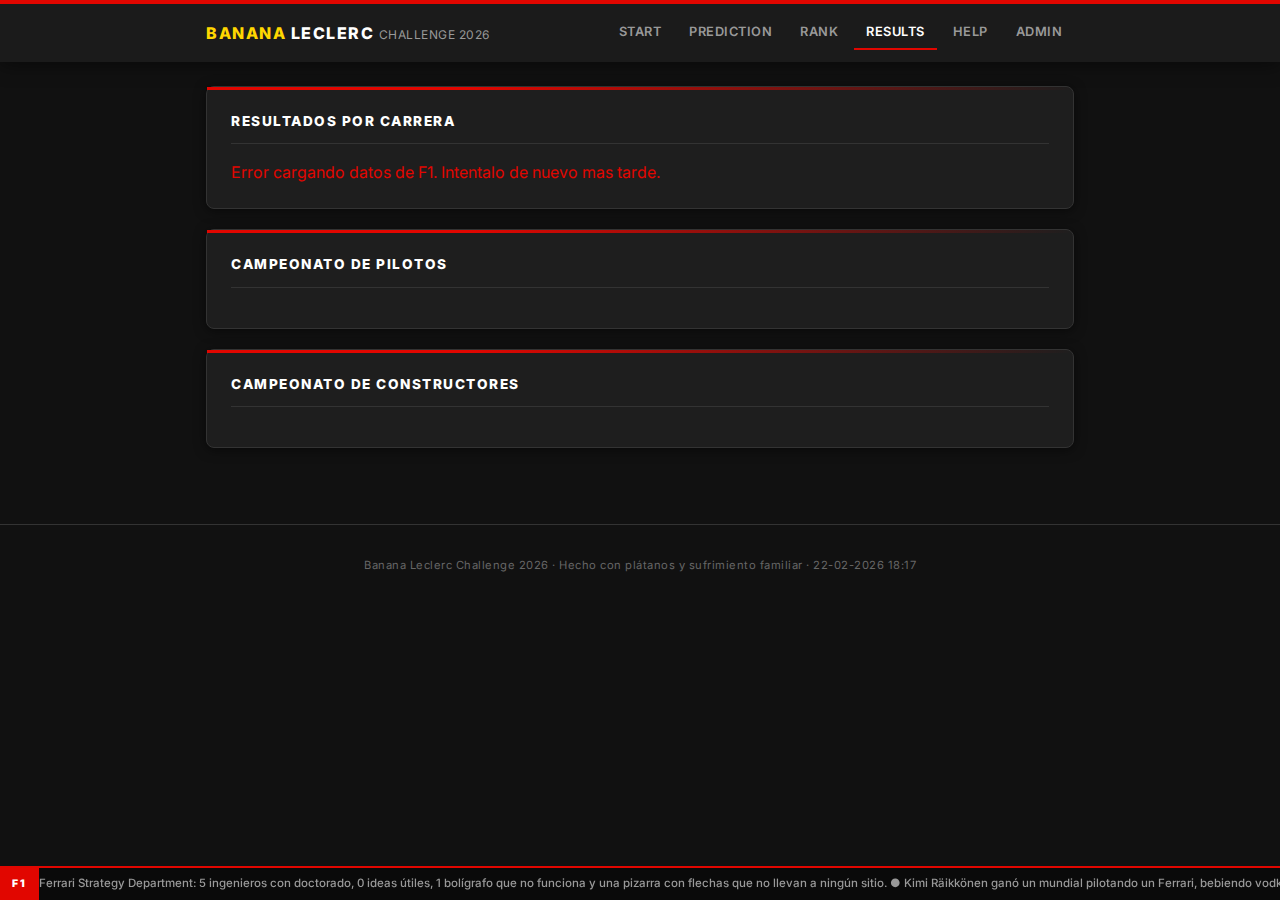
<file: resultados.html>
<!DOCTYPE html>
<html lang="es">
<head>
  <meta charset="UTF-8">
  <meta name="viewport" content="width=device-width, initial-scale=1.0">
  <title>Resultados · Banana Leclerc 2026</title>
  <meta http-equiv="Cache-Control" content="no-cache, no-store, must-revalidate">
  <link rel="stylesheet" href="css/style.css">
</head>
<body>
  <div class="header">
    <div class="header-inner">
      <h1><span class="accent">Banana</span> Leclerc <span class="subtitle">Challenge 2026</span></h1>
      <nav class="nav">
        <a href="index.html">Start</a>
        <a href="predicciones.html">Prediction</a>
        <a href="clasificacion.html">Rank</a>
        <a href="resultados.html" class="active">Results</a>
        <a href="reglas.html">Help</a>
        <a href="admin.html">Admin</a>
      </nav>
    </div>
  </div>

  <div class="container">
    <!-- Race results -->
    <div class="card">
      <h2>Resultados por Carrera</h2>
      <div class="race-tabs-scroll" id="raceTabs"></div>
      <div id="raceResult" class="loading">Cargando resultados...</div>
    </div>

    <!-- Driver Championship -->
    <div class="card">
      <h2>Campeonato de Pilotos</h2>
      <div id="driverChampionship"></div>
    </div>

    <!-- Constructor Championship -->
    <div class="card">
      <h2>Campeonato de Constructores</h2>
      <div id="constructorChampionship"></div>
    </div>
  </div>

  <div class="footer">
    Banana Leclerc Challenge 2026 · Hecho con plátanos y sufrimiento familiar · <span class="build-time"></span>
  </div>

  <div class="toast" id="toast"></div>

  <div class="ticker-bar" id="tickerBar">
    <div class="ticker-label">F1</div>
    <div class="ticker-track"><div class="ticker-content" id="tickerContent"></div></div>
  </div>

  <script src="js/config.js?v=3"></script>
  <script src="js/storage.js?v=3"></script>
  <script src="js/resultados.js?v=3"></script>
  <script>
    (function(){
      const msgs = [...F1_TICKER_MESSAGES].sort(() => Math.random() - 0.5);
      const sep = '   ●   ', text = msgs.join(sep) + sep;
      const el = document.getElementById('tickerContent');
      el.innerHTML = '<span>'+text+'</span><span>'+text+'</span>';
      el.style.setProperty('--ticker-duration', Math.max(text.length * 0.15, 60) + 's');
    })();
  </script>
</body>
</html>
</file>
<file: css/style.css>
/* ============================================================
   Banana Leclerc Challenge 2026
   F1 Official-inspired dark theme · banana accent
   ============================================================ */

@import url('https://fonts.googleapis.com/css2?family=Inter:wght@400;500;600;700;800;900&display=swap');

:root {
  /* F1 palette */
  --bg-primary: #111111;
  --bg-secondary: #1b1b1b;
  --bg-card: #1e1e1e;
  --bg-elevated: #262626;
  --bg-input: #1a1a1a;

  /* Accent colors */
  --f1-red: #E10600;
  --banana: #FFD700;
  --banana-dim: #c8a800;
  --green: #00D2BE;       /* Mercedes teal for success */
  --white: #ffffff;
  --text: #e8e8e8;
  --text-secondary: #999999;
  --text-muted: #666666;

  --border: #333333;
  --border-light: #444444;
  --radius: 4px;
  --radius-lg: 8px;
  --shadow: 0 2px 12px rgba(0,0,0,0.5);
  --shadow-lg: 0 8px 32px rgba(0,0,0,0.6);
}

* { margin: 0; padding: 0; box-sizing: border-box; }

body {
  font-family: 'Inter', system-ui, -apple-system, sans-serif;
  background: var(--bg-primary);
  color: var(--text);
  min-height: 100vh;
  line-height: 1.5;
  -webkit-font-smoothing: antialiased;
}

/* ============================================================
   HEADER — F1-style top bar with red stripe
   ============================================================ */

.header {
  background: var(--bg-secondary);
  border-top: 4px solid var(--f1-red);
  padding: 0;
  position: sticky;
  top: 0;
  z-index: 100;
  box-shadow: 0 2px 20px rgba(0,0,0,0.5);
}

.header-inner {
  max-width: 900px;
  margin: 0 auto;
  padding: 0.75rem 1rem;
  display: flex;
  align-items: center;
  justify-content: space-between;
  gap: 1rem;
}

.header h1 {
  font-size: 1rem;
  font-weight: 800;
  text-transform: uppercase;
  letter-spacing: 1.5px;
  color: var(--white);
  white-space: nowrap;
}

.header h1 .accent {
  color: var(--banana);
}

.header h1 .subtitle {
  color: var(--text-secondary);
  font-weight: 400;
  font-size: 0.75rem;
  letter-spacing: 0.5px;
}

.nav {
  display: flex;
  gap: 0.25rem;
  flex-wrap: wrap;
}

.nav a {
  color: var(--text-secondary);
  text-decoration: none;
  padding: 0.4rem 0.75rem;
  font-size: 0.8rem;
  font-weight: 600;
  text-transform: uppercase;
  letter-spacing: 0.5px;
  transition: all 0.15s;
  border-bottom: 2px solid transparent;
}

.nav a:hover {
  color: var(--white);
}

.nav a.active {
  color: var(--white);
  border-bottom-color: var(--f1-red);
}

/* ============================================================
   CONTAINER
   ============================================================ */

.container {
  max-width: 900px;
  margin: 0 auto;
  padding: 1.5rem 1rem;
}

/* ============================================================
   CARDS — Sharp, clean panels
   ============================================================ */

.card {
  background: var(--bg-card);
  border-radius: var(--radius-lg);
  padding: 1.5rem;
  margin-bottom: 1.25rem;
  box-shadow: var(--shadow);
  border: 1px solid var(--border);
  position: relative;
  overflow: visible;
}

/* Red top accent stripe on cards */
.card::before {
  content: '';
  position: absolute;
  top: 0;
  left: 0;
  right: 0;
  height: 3px;
  background: linear-gradient(90deg, var(--f1-red) 0%, var(--f1-red) 30%, transparent 100%);
}

.card h2 {
  color: var(--white);
  font-size: 0.85rem;
  font-weight: 800;
  text-transform: uppercase;
  letter-spacing: 1.5px;
  margin-bottom: 1rem;
  padding-bottom: 0.75rem;
  border-bottom: 1px solid var(--border);
}

.card h3 {
  color: var(--text);
  font-size: 0.8rem;
  font-weight: 700;
  text-transform: uppercase;
  letter-spacing: 1px;
  margin-bottom: 0.75rem;
}

/* ============================================================
   BUTTONS — F1 style: sharp, bold
   ============================================================ */

.btn {
  display: inline-block;
  padding: 0.6rem 1.5rem;
  border: none;
  border-radius: var(--radius);
  font-size: 0.8rem;
  font-weight: 700;
  text-transform: uppercase;
  letter-spacing: 0.5px;
  cursor: pointer;
  transition: all 0.15s;
  text-decoration: none;
  text-align: center;
  font-family: inherit;
}

.btn-primary {
  background: var(--f1-red);
  color: var(--white);
}

.btn-primary:hover {
  background: #ff1a0e;
  transform: translateY(-1px);
  box-shadow: 0 4px 12px rgba(225, 6, 0, 0.4);
}

.btn-secondary {
  background: transparent;
  color: var(--text);
  border: 1px solid var(--border-light);
}

.btn-secondary:hover {
  border-color: var(--white);
  color: var(--white);
}

.btn-banana {
  background: var(--banana);
  color: #111;
}

.btn-banana:hover {
  background: #ffe44d;
  transform: translateY(-1px);
  box-shadow: 0 4px 12px rgba(255, 215, 0, 0.3);
}

.btn-danger {
  background: var(--f1-red);
  color: white;
}

.btn-danger:hover {
  background: #ff1a0e;
}

.btn-small {
  padding: 0.35rem 0.75rem;
  font-size: 0.7rem;
}

.btn:disabled {
  opacity: 0.3;
  cursor: not-allowed;
  transform: none !important;
}

/* ============================================================
   PLAYER SELECT — Grid cards
   ============================================================ */

.player-grid {
  display: grid;
  grid-template-columns: 1fr 1fr;
  gap: 0.75rem;
  margin-top: 1rem;
}

.player-card {
  background: var(--bg-elevated);
  border: 2px solid var(--border);
  border-radius: var(--radius-lg);
  padding: 1.25rem 1rem;
  text-align: center;
  cursor: pointer;
  transition: all 0.2s;
  position: relative;
}

.player-card:hover {
  border-color: var(--border-light);
  background: #2a2a2a;
}

.player-card.selected {
  border-color: var(--f1-red);
  background: rgba(225, 6, 0, 0.08);
  box-shadow: 0 0 0 1px var(--f1-red);
}

.player-card .name {
  font-size: 0.9rem;
  font-weight: 700;
  text-transform: uppercase;
  letter-spacing: 0.5px;
}

/* ============================================================
   WELCOME CARD (logged-in view)
   ============================================================ */

.welcome-avatar {
  margin-bottom: 0.75rem;
}
.welcome-avatar-clickable {
  cursor: pointer;
  position: relative;
}
.welcome-avatar-clickable:hover {
  opacity: 0.8;
}
.welcome-status {
  font-weight: 400;
  font-size: 0.85rem;
  color: var(--text);
  opacity: 0.75;
}

#welcomeCard h2 {
  border-bottom: none;
  font-size: 1.2rem;
  padding-bottom: 0;
  margin-bottom: 0.25rem;
  text-transform: none;
  letter-spacing: 0;
}

/* ============================================================
   DRIVER / TEAM PICKER
   ============================================================ */

.picker-list {
  display: flex;
  flex-direction: column;
  gap: 0.4rem;
}

.picker-item {
  display: flex;
  align-items: center;
  gap: 0.75rem;
  padding: 0.55rem 0.75rem;
  background: var(--bg-elevated);
  border: 1px solid var(--border);
  border-radius: var(--radius);
  cursor: pointer;
  transition: all 0.15s;
  user-select: none;
}

.picker-item:hover {
  border-color: var(--border-light);
  background: #2a2a2a;
}

.picker-item.selected {
  border-color: var(--f1-red);
  background: rgba(225, 6, 0, 0.06);
}

.picker-item.disabled {
  opacity: 0.25;
  cursor: not-allowed;
}

.picker-item .number {
  width: 30px;
  height: 30px;
  border-radius: var(--radius);
  display: flex;
  align-items: center;
  justify-content: center;
  font-size: 0.7rem;
  font-weight: 800;
  color: white;
  flex-shrink: 0;
}

.picker-item .driver-info {
  flex: 1;
}

.picker-item .driver-name {
  font-weight: 700;
  font-size: 0.85rem;
}

.picker-item .team-name {
  font-size: 0.7rem;
  color: var(--text-muted);
  text-transform: uppercase;
  letter-spacing: 0.5px;
}

.picker-item .position-badge {
  width: 26px;
  height: 26px;
  border-radius: var(--radius);
  background: var(--f1-red);
  color: white;
  display: flex;
  align-items: center;
  justify-content: center;
  font-weight: 800;
  font-size: 0.8rem;
}

/* ============================================================
   SELECTED ORDER — F1 standings style
   ============================================================ */

.selected-order {
  display: flex;
  flex-direction: column;
  gap: 0.35rem;
  margin-bottom: 1rem;
  min-height: 40px;
}

.selected-slot {
  display: flex;
  align-items: center;
  gap: 0.75rem;
  padding: 0.5rem 0.75rem;
  background: var(--bg-elevated);
  border-radius: var(--radius);
  border-left: 4px solid var(--f1-red);
}

.selected-slot .pos {
  font-size: 1.1rem;
  font-weight: 900;
  color: var(--white);
  width: 24px;
  text-align: center;
}

.selected-slot .slot-name {
  flex: 1;
  font-weight: 600;
  font-size: 0.85rem;
}

.selected-slot .remove-btn {
  background: none;
  border: none;
  color: var(--text-muted);
  cursor: pointer;
  font-size: 1rem;
  padding: 0.2rem;
  transition: color 0.15s;
}

.selected-slot .remove-btn:hover {
  color: var(--f1-red);
}

.empty-slot {
  border-left-color: var(--border);
  color: var(--text-muted);
  font-style: normal;
  font-size: 0.8rem;
}

/* ============================================================
   FORMS
   ============================================================ */

textarea, input[type="text"], input[type="password"], input[type="number"], select {
  width: 100%;
  padding: 0.6rem 0.75rem;
  background: var(--bg-input);
  border: 1px solid var(--border);
  border-radius: var(--radius);
  color: var(--text);
  font-size: 0.85rem;
  font-family: inherit;
  resize: vertical;
  transition: border-color 0.15s;
}

textarea:focus, input:focus, select:focus {
  outline: none;
  border-color: var(--f1-red);
}

/* ============================================================
   LEADERBOARD TABLE — F1 standings inspired
   ============================================================ */

/* Leaderboard cards */
.lb-card {
  background: var(--bg-elevated);
  border-radius: var(--radius-lg);
  padding: 0.75rem;
  margin-bottom: 0.5rem;
  border-left: 3px solid var(--text-muted);
}
.lb-rank-1 { border-left-color: var(--banana); }
.lb-rank-2 { border-left-color: #C0C0C0; }
.lb-rank-3 { border-left-color: #CD7F32; }

.lb-header {
  display: flex;
  align-items: center;
  gap: 0.5rem;
}
.lb-pos {
  font-weight: 900;
  font-size: 1.3rem;
  min-width: 1.5rem;
  text-align: center;
}
.lb-rank-1 .lb-pos { color: var(--banana); }
.lb-rank-2 .lb-pos { color: #C0C0C0; }
.lb-rank-3 .lb-pos { color: #CD7F32; }
.lb-rank-4 .lb-pos { color: var(--text-muted); }

.lb-name-wrap {
  flex: 1;
  min-width: 0;
  overflow: hidden;
}
.lb-name {
  font-weight: 700;
  font-size: 0.95rem;
}
.lb-status {
  font-weight: 400;
  font-size: 0.75rem;
  color: var(--text-secondary);
  font-style: italic;
}
.lb-total {
  font-weight: 900;
  font-size: 1.4rem;
  font-variant-numeric: tabular-nums;
  color: var(--white);
}
.lb-details {
  display: flex;
  gap: 0.5rem;
  margin-top: 0.5rem;
  padding-top: 0.5rem;
  border-top: 1px solid var(--border);
}
.lb-stat {
  flex: 1;
  text-align: center;
  font-size: 0.8rem;
}
.lb-stat .lb-label {
  display: block;
  font-size: 0.6rem;
  color: var(--text-muted);
  text-transform: uppercase;
  letter-spacing: 0.5px;
  margin-bottom: 0.15rem;
}

/* ============================================================
   SCORE BREAKDOWN — Stat cards
   ============================================================ */

.breakdown {
  display: grid;
  grid-template-columns: repeat(auto-fit, minmax(120px, 1fr));
  gap: 0.5rem;
  margin-top: 0.75rem;
}

.breakdown-item {
  background: var(--bg-elevated);
  border-radius: var(--radius);
  padding: 0.75rem 0.5rem;
  text-align: center;
  border: 1px solid var(--border);
}

.breakdown-item .label {
  font-size: 0.6rem;
  color: var(--text-muted);
  text-transform: uppercase;
  letter-spacing: 1.5px;
  font-weight: 700;
}

.breakdown-item .value {
  font-size: 1.5rem;
  font-weight: 900;
  color: var(--white);
  margin-top: 0.15rem;
  font-variant-numeric: tabular-nums;
}

.breakdown-item .value.negative {
  color: var(--f1-red);
}

/* ============================================================
   PHASE TABS — Segmented control
   ============================================================ */

.phase-tabs {
  display: flex;
  gap: 0;
  margin-bottom: 1rem;
  background: var(--bg-elevated);
  border-radius: var(--radius);
  border: 1px solid var(--border);
  overflow: hidden;
}

.phase-tab {
  flex: 1;
  padding: 0.5rem 0.5rem;
  border: none;
  background: transparent;
  color: var(--text-muted);
  cursor: pointer;
  font-size: 0.75rem;
  font-weight: 600;
  text-transform: uppercase;
  letter-spacing: 0.5px;
  transition: all 0.15s;
  font-family: inherit;
  text-align: center;
}

.phase-tab:not(:last-child) {
  border-right: 1px solid var(--border);
}

.phase-tab:hover {
  color: var(--text);
  background: rgba(255,255,255,0.03);
}

.phase-tab.active {
  color: var(--white);
  background: var(--f1-red);
}

/* ============================================================
   TOAST
   ============================================================ */

.toast {
  position: fixed;
  bottom: 2rem;
  left: 50%;
  transform: translateX(-50%) translateY(80px);
  background: var(--bg-elevated);
  color: var(--white);
  padding: 0.75rem 1.5rem;
  border-radius: var(--radius);
  border-left: 4px solid var(--f1-red);
  font-weight: 600;
  font-size: 0.85rem;
  z-index: 1000;
  opacity: 0;
  transition: all 0.25s ease;
  text-align: center;
  max-width: 90%;
  box-shadow: var(--shadow-lg);
}

.toast.show {
  transform: translateX(-50%) translateY(0);
  opacity: 1;
}

/* ============================================================
   LOADING
   ============================================================ */

.loading {
  text-align: center;
  padding: 2rem;
  color: var(--text-muted);
  font-size: 0.85rem;
}

.loading::after {
  content: '';
  display: inline-block;
  width: 18px;
  height: 18px;
  border: 2px solid var(--f1-red);
  border-top-color: transparent;
  border-radius: 50%;
  animation: spin 0.6s linear infinite;
  margin-left: 0.5rem;
  vertical-align: middle;
}

@keyframes spin {
  to { transform: rotate(360deg); }
}

/* ============================================================
   BADGES
   ============================================================ */

.badge {
  display: inline-block;
  padding: 0.2rem 0.6rem;
  border-radius: var(--radius);
  font-size: 0.65rem;
  font-weight: 700;
  text-transform: uppercase;
  letter-spacing: 0.5px;
}

.badge-success { background: rgba(0, 210, 190, 0.15); color: var(--green); }
.badge-warning { background: rgba(255, 215, 0, 0.15); color: var(--banana); }
.badge-danger  { background: rgba(225, 6, 0, 0.15); color: var(--f1-red); }

/* ============================================================
   ADMIN LOG
   ============================================================ */

.log-list {
  list-style: none;
  max-height: 300px;
  overflow-y: auto;
}

.log-list li {
  padding: 0.5rem 0;
  border-bottom: 1px solid var(--border);
  font-size: 0.8rem;
}

.log-list .log-date {
  color: var(--text-muted);
  font-size: 0.7rem;
}

/* ============================================================
   FOOTER
   ============================================================ */

.footer {
  text-align: center;
  padding: 2rem 1rem;
  color: var(--text-muted);
  font-size: 0.7rem;
  letter-spacing: 0.5px;
  border-top: 1px solid var(--border);
  margin-top: 2rem;
}

/* ============================================================
   RESPONSIVE
   ============================================================ */

@media (max-width: 600px) {
  .header-inner {
    flex-direction: column;
    gap: 0.5rem;
    text-align: center;
  }
  .container { padding: 1rem 0.75rem; }
  .card { padding: 1rem; }
  .player-grid { gap: 0.5rem; }
  .breakdown { grid-template-columns: 1fr 1fr; }
  .lb-details { flex-wrap: wrap; gap: 0.25rem; }
  .lb-stat { min-width: 45px; }
  .phase-tab { font-size: 0.65rem; padding: 0.45rem 0.25rem; }
}

/* ============================================================
   HELPERS
   ============================================================ */

.text-center { text-align: center; }
.text-muted { color: var(--text-muted); }
.text-secondary { color: var(--text-secondary); }
.text-yellow { color: var(--banana); }
.text-red { color: var(--f1-red); }
.text-green { color: var(--green); }
.mt-1 { margin-top: 0.5rem; }
.mt-2 { margin-top: 1rem; }
.mt-3 { margin-top: 1.5rem; }
.mb-1 { margin-bottom: 0.5rem; }
.mb-2 { margin-bottom: 1rem; }
.gap-1 { gap: 0.5rem; }
.flex { display: flex; }
.flex-col { flex-direction: column; }
.items-center { align-items: center; }
.justify-between { justify-content: space-between; }
.justify-center { justify-content: center; }
.hidden { display: none !important; }

/* ============================================================
   AVATAR SYSTEM
   ============================================================ */

.player-avatar-wrap {
  display: flex;
  justify-content: center;
  margin-bottom: 0.5rem;
}

.avatar-emoji {
  display: inline-flex;
  align-items: center;
  justify-content: center;
  line-height: 1;
  background: var(--bg-elevated);
  border-radius: var(--radius-lg);
  border: 2px solid var(--border);
}
.avatar-emoji.avatar-xxl { width: 140px; height: 140px; }
.avatar-emoji.avatar-xl { width: 88px; height: 88px; }
.avatar-emoji.avatar-lg { width: 56px; height: 56px; }
.avatar-emoji.avatar-md { width: 36px; height: 36px; }
.avatar-emoji.avatar-sm { width: 22px; height: 22px; }
.avatar-emoji.avatar-preview { width: 72px; height: 72px; }

.avatar-emoji.avatar-xxl { font-size: 6rem; }
.avatar-emoji.avatar-xl { font-size: 4rem; }
.avatar-emoji.avatar-lg { font-size: 2.5rem; }
.avatar-emoji.avatar-md { font-size: 1.6rem; }
.avatar-emoji.avatar-sm { font-size: 1.1rem; }
.avatar-emoji.avatar-preview { font-size: 3.5rem; }

.avatar-img {
  border-radius: var(--radius-lg);
  object-fit: cover;
  border: 3px solid var(--border-light);
}

.avatar-img.avatar-xxl { width: 140px; height: 140px; }
.avatar-img.avatar-xl { width: 88px; height: 88px; }
.avatar-img.avatar-lg { width: 56px; height: 56px; }
.avatar-img.avatar-md { width: 36px; height: 36px; }
.avatar-img.avatar-sm { width: 22px; height: 22px; border-width: 1px; }
.avatar-img.avatar-preview { width: 72px; height: 72px; }

.avatar-preview-wrap {
  display: flex;
  justify-content: center;
}

.btn-avatar-edit {
  position: absolute;
  top: 6px;
  right: 6px;
  background: none;
  border: none;
  cursor: pointer;
  font-size: 0.8rem;
  opacity: 0.3;
  transition: opacity 0.15s;
  padding: 2px;
}

.btn-avatar-edit:hover {
  opacity: 1;
}

.avatar-upload-label {
  cursor: pointer;
  display: inline-block;
}

.btn-avatar-edit-inline {
  background: none;
  border: none;
  color: var(--text-muted);
  cursor: pointer;
  font-size: 0.75rem;
  padding: 0.3rem 0.6rem;
  transition: color 0.15s;
}

.btn-avatar-edit-inline:hover {
  color: var(--banana);
}

/* Lightbox for avatar images */
.avatar-lightbox {
  position: fixed;
  inset: 0;
  background: rgba(0,0,0,0.85);
  display: flex;
  align-items: center;
  justify-content: center;
  z-index: 300;
  backdrop-filter: blur(6px);
  cursor: zoom-out;
}
.avatar-lightbox img {
  max-width: 85vw;
  max-height: 85vh;
  border-radius: var(--radius-lg);
  box-shadow: 0 0 40px rgba(0,0,0,0.5);
}

.avatar-modal-overlay {
  position: fixed;
  inset: 0;
  background: rgba(0,0,0,0.75);
  display: flex;
  align-items: center;
  justify-content: center;
  z-index: 200;
  backdrop-filter: blur(4px);
}

.avatar-modal {
  background: var(--bg-card);
  border: 1px solid var(--border-light);
  border-radius: var(--radius-lg);
  padding: 1.5rem;
  max-width: 340px;
  width: 90%;
  max-height: 85vh;
  overflow-y: auto;
  box-shadow: var(--shadow-lg);
}

.avatar-modal h3 {
  color: var(--white);
  font-size: 0.85rem;
  font-weight: 700;
  text-transform: uppercase;
  letter-spacing: 1px;
  margin-bottom: 0.25rem;
}

.avatar-grid {
  display: grid;
  grid-template-columns: repeat(6, 1fr);
  gap: 0.35rem;
}

.avatar-option {
  font-size: 1.5rem;
  background: var(--bg-elevated);
  border: 2px solid transparent;
  border-radius: var(--radius);
  padding: 0.3rem;
  cursor: pointer;
  transition: all 0.1s;
  text-align: center;
}

.avatar-option:hover {
  border-color: var(--border-light);
  background: #2a2a2a;
}

.avatar-option.active {
  border-color: var(--f1-red);
  background: rgba(225, 6, 0, 0.1);
}

/* ============================================================
   RACING STRIPE — decorative element
   ============================================================ */

.racing-stripe {
  height: 2px;
  background: linear-gradient(90deg,
    var(--f1-red) 0%, var(--f1-red) 40%,
    var(--banana) 40%, var(--banana) 60%,
    var(--f1-red) 60%, var(--f1-red) 100%
  );
  margin: 1.5rem 0;
}

/* ============================================================
   DROPDOWN SELECTORS — Replaces picker lists
   ============================================================ */

.dropdown-list {
  display: flex;
  flex-direction: column;
  gap: 0.4rem;
}

.dropdown-slot {
  display: flex;
  align-items: center;
  gap: 0.6rem;
}

.dropdown-pos {
  width: 26px;
  height: 26px;
  display: flex;
  align-items: center;
  justify-content: center;
  font-weight: 900;
  font-size: 0.9rem;
  color: var(--white);
  background: var(--f1-red);
  border-radius: var(--radius);
  flex-shrink: 0;
}

.dropdown-select {
  flex: 1;
  padding: 0.55rem 0.75rem;
  background: var(--bg-elevated);
  border: 1px solid var(--border);
  border-radius: var(--radius);
  color: var(--text);
  font-size: 0.82rem;
  font-family: inherit;
  font-weight: 500;
  cursor: pointer;
  transition: border-color 0.15s;
  appearance: none;
  -webkit-appearance: none;
  background-image: url("data:image/svg+xml,%3Csvg xmlns='http://www.w3.org/2000/svg' width='12' height='12' viewBox='0 0 12 12'%3E%3Cpath fill='%23999' d='M6 8L1 3h10z'/%3E%3C/svg%3E");
  background-repeat: no-repeat;
  background-position: right 0.75rem center;
  padding-right: 2rem;
}

.dropdown-select:focus {
  outline: none;
  border-color: var(--f1-red);
}

.dropdown-select option {
  background: var(--bg-card);
  color: var(--text);
}

.dropdown-select option:disabled {
  color: var(--text-muted);
}

/* Team badge placeholder */
.team-badge-placeholder {
  width: 36px;
  flex-shrink: 0;
}

/* ============================================================
   TICKER BAR — Fixed bottom, scrolling F1 memes
   ============================================================ */

.ticker-bar {
  position: fixed;
  bottom: 0;
  left: 0;
  right: 0;
  height: 34px;
  background: #0a0a0a;
  border-top: 2px solid var(--f1-red);
  display: flex;
  align-items: center;
  z-index: 150;
  overflow: hidden;
}

.ticker-label {
  background: var(--f1-red);
  color: white;
  font-weight: 900;
  font-size: 0.65rem;
  letter-spacing: 2px;
  padding: 0 0.75rem;
  height: 100%;
  display: flex;
  align-items: center;
  flex-shrink: 0;
  z-index: 1;
}

.ticker-track {
  flex: 1;
  overflow: hidden;
  height: 100%;
  display: flex;
  align-items: center;
  position: relative;
}

.ticker-content {
  display: inline-block;
  white-space: nowrap;
  font-size: 0.72rem;
  font-weight: 500;
  color: var(--text-secondary);
  animation: ticker-scroll var(--ticker-duration, 180s) linear infinite;
  will-change: transform;
}

@keyframes ticker-scroll {
  0%   { transform: translateX(0%); }
  100% { transform: translateX(-50%); }
}

/* Padding so page content doesn't hide behind ticker */
body {
  padding-bottom: 42px;
}

/* ============================================================
   CUSTOM DROPDOWN — With team logos
   ============================================================ */

.custom-dropdown {
  display: flex;
  align-items: center;
  gap: 0.5rem;
  position: relative;
  margin-bottom: 0.35rem;
}

.custom-dropdown-trigger {
  flex: 1;
  display: flex;
  align-items: center;
  justify-content: space-between;
  padding: 0.5rem 0.75rem;
  background: var(--bg-elevated);
  border: 1px solid var(--border);
  border-radius: var(--radius);
  color: var(--text);
  font-size: 0.82rem;
  font-family: inherit;
  font-weight: 500;
  cursor: pointer;
  transition: border-color 0.15s;
  text-align: left;
  min-height: 40px;
}

.custom-dropdown-trigger:hover {
  border-color: var(--border-light);
}

.cdd-open .custom-dropdown-trigger {
  border-color: var(--f1-red);
}

.cdd-selected {
  display: flex;
  align-items: center;
  gap: 0.5rem;
}

.cdd-placeholder {
  color: var(--text-muted);
}

.cdd-arrow {
  color: var(--text-muted);
  flex-shrink: 0;
  transition: transform 0.15s;
}

.cdd-open .cdd-arrow {
  transform: rotate(180deg);
}

.cdd-clear {
  background: none;
  border: none;
  color: var(--text-muted);
  cursor: pointer;
  font-size: 0.9rem;
  padding: 0.25rem;
  transition: color 0.15s;
  flex-shrink: 0;
}

.cdd-clear:hover {
  color: var(--f1-red);
}

/* Dropdown panel — white background */
.cdd-panel {
  position: absolute;
  top: 100%;
  left: 32px;
  right: 26px;
  background: #ffffff;
  border: 1px solid #ddd;
  border-radius: var(--radius-lg);
  box-shadow: 0 8px 30px rgba(0,0,0,0.35);
  z-index: 50;
  max-height: 320px;
  overflow-y: auto;
  margin-top: 4px;
}

.cdd-option {
  display: flex;
  align-items: center;
  gap: 0.75rem;
  padding: 0.6rem 0.85rem;
  cursor: pointer;
  transition: background 0.1s;
  border-bottom: 1px solid #eee;
  color: #222;
}

.cdd-option:last-child {
  border-bottom: none;
}

.cdd-option:hover {
  background: #f0f0f0;
}

.cdd-option.cdd-active {
  background: #fef2f2;
  border-left: 3px solid var(--f1-red);
}

.cdd-option.cdd-disabled {
  opacity: 0.3;
  cursor: not-allowed;
  pointer-events: none;
}

.cdd-option-text {
  display: flex;
  flex-direction: column;
  min-width: 0;
}

.cdd-option-name {
  font-weight: 700;
  font-size: 0.85rem;
  color: #111;
  white-space: nowrap;
  overflow: hidden;
  text-overflow: ellipsis;
}

.cdd-option-sub {
  font-size: 0.65rem;
  color: #888;
  text-transform: uppercase;
  letter-spacing: 0.5px;
}

/* Team logo images */
.team-logo {
  width: 72px;
  height: 44px;
  object-fit: contain;
  flex-shrink: 0;
  padding: 0;
  margin: 0;
}

.team-logo-sm {
  width: 56px;
  height: 32px;
  object-fit: contain;
  flex-shrink: 0;
  padding: 0;
  margin: 0;
}

/* Fallback badges also larger */
.team-badge, .team-badge-sm {
  display: inline-flex;
  align-items: center;
  justify-content: center;
  font-weight: 800;
  color: #111;
  text-transform: uppercase;
  letter-spacing: 0.5px;
  flex-shrink: 0;
  border-radius: var(--radius);
}

.team-badge {
  font-size: 0.65rem;
  padding: 0.35rem 0.6rem;
  min-width: 42px;
}

.team-badge-sm {
  font-size: 0.6rem;
  padding: 0.25rem 0.5rem;
  min-width: 36px;
}

/* ============================================================
   RACE LIST — Next races on home
   ============================================================ */

.race-row {
  display: flex;
  align-items: center;
  gap: 0.75rem;
  padding: 0.6rem 0;
  border-bottom: 1px solid var(--border);
}

.race-row:last-child {
  border-bottom: none;
}

.race-row.race-next {
  background: rgba(225, 6, 0, 0.06);
  margin: 0 -1.5rem;
  padding: 0.7rem 1.5rem;
  border-bottom: 1px solid var(--border);
}

.race-round {
  width: 36px;
  height: 36px;
  display: flex;
  align-items: center;
  justify-content: center;
  font-size: 1.3rem;
  flex-shrink: 0;
  line-height: 1;
}

.race-info {
  flex: 1;
  display: flex;
  flex-direction: column;
  min-width: 0;
}

.race-name {
  font-weight: 700;
  font-size: 0.85rem;
  color: var(--text);
}

.race-date {
  font-size: 0.7rem;
  color: var(--text-muted);
}

/* ============================================================
   RULES PAGE
   ============================================================ */

.rules-grid {
  display: flex;
  flex-direction: column;
  gap: 0.6rem;
}

.rules-phase-card {
  display: flex;
  align-items: flex-start;
  gap: 0.75rem;
  padding: 0.75rem;
  background: var(--bg-elevated);
  border-radius: var(--radius);
  border: 1px solid var(--border);
  font-size: 0.82rem;
  line-height: 1.6;
}

.rules-phase-number {
  width: 36px;
  height: 36px;
  display: flex;
  align-items: center;
  justify-content: center;
  font-weight: 900;
  font-size: 1rem;
  color: var(--white);
  background: var(--f1-red);
  border-radius: var(--radius);
  flex-shrink: 0;
}

.rules-table {
  width: 100%;
  border-collapse: collapse;
  font-size: 0.8rem;
}

.rules-table th {
  text-align: center;
  padding: 0.5rem;
  color: var(--text-muted);
  font-size: 0.65rem;
  font-weight: 700;
  text-transform: uppercase;
  letter-spacing: 1px;
  border-bottom: 1px solid var(--border);
}

.rules-table td {
  text-align: center;
  padding: 0.5rem;
  border-bottom: 1px solid var(--border);
  font-variant-numeric: tabular-nums;
}

.rules-table td:first-child {
  text-align: left;
  font-weight: 700;
}

.rules-ordago-card {
  padding: 0.75rem;
  background: var(--bg-elevated);
  border-radius: var(--radius);
  border: 1px solid var(--border);
  border-left: 4px solid;
  font-size: 0.82rem;
  line-height: 1.6;
}

.rules-bonus-card {
  display: flex;
  align-items: flex-start;
  gap: 0.75rem;
  padding: 0.75rem;
  background: var(--bg-elevated);
  border-radius: var(--radius);
  border: 1px solid var(--border);
  font-size: 0.82rem;
  line-height: 1.6;
}

.rules-bonus-icon {
  font-size: 1.5rem;
  flex-shrink: 0;
  width: 36px;
  text-align: center;
}

.rules-penalty-card {
  display: flex;
  align-items: flex-start;
  gap: 0.75rem;
  padding: 0.75rem;
  background: var(--bg-elevated);
  border-radius: var(--radius);
  border: 1px solid var(--border);
  border-left: 4px solid var(--f1-red);
  font-size: 0.82rem;
  line-height: 1.6;
}

.rules-penalty-name {
  font-weight: 900;
  font-size: 0.7rem;
  text-transform: uppercase;
  letter-spacing: 1px;
  color: var(--banana);
  writing-mode: vertical-rl;
  text-orientation: mixed;
  transform: rotate(180deg);
  flex-shrink: 0;
  padding: 0.25rem 0;
}

.rules-prize-card {
  padding: 1.25rem;
  background: var(--bg-elevated);
  border-radius: var(--radius-lg);
  border: 1px solid var(--border);
  font-size: 0.82rem;
  line-height: 1.6;
}

.rules-prize-card h3 {
  margin-bottom: 0.5rem;
}

.rules-prize-winner {
  border-left: 4px solid var(--banana);
}

.rules-prize-winner h3 {
  color: var(--banana);
}

.rules-prize-loser {
  border-left: 4px solid var(--f1-red);
}

.rules-prize-loser h3 {
  color: var(--f1-red);
}

/* ============================================================
   BREAKDOWN — Two-row layout (phases + extras)
   ============================================================ */

.breakdown-phases {
  display: grid;
  grid-template-columns: repeat(4, 1fr);
  gap: 0.5rem;
  margin-top: 0.75rem;
}

.breakdown-extras {
  display: grid;
  grid-template-columns: repeat(3, 1fr);
  gap: 0.5rem;
  margin-top: 0.5rem;
}

.player-tab-header {
  display: flex;
  align-items: center;
  justify-content: space-between;
  margin-bottom: 0.5rem;
}

.player-tab-total {
  font-size: 1.6rem;
  font-weight: 900;
  color: var(--banana);
  font-variant-numeric: tabular-nums;
}

.player-tab-total-label {
  font-size: 0.6rem;
  color: var(--text-muted);
  text-transform: uppercase;
  letter-spacing: 1px;
  font-weight: 700;
}

@media (max-width: 600px) {
  .breakdown-phases { grid-template-columns: 1fr 1fr; }
  .breakdown-extras { grid-template-columns: 1fr 1fr 1fr; }
  .race-row.race-next { margin: 0 -1rem; padding: 0.7rem 1rem; }
}

/* Card red stripe uses pseudo-element — keep it above overflow:visible */
.card::before {
  pointer-events: none;
}

/* ============================================================
   PHASE LOCK — Banner + disabled dropdowns
   ============================================================ */

.lock-banner {
  display: flex;
  align-items: center;
  gap: 0.5rem;
  padding: 0.65rem 1rem;
  background: rgba(225, 6, 0, 0.1);
  border: 1px solid rgba(225, 6, 0, 0.3);
  border-radius: var(--radius);
  color: var(--f1-red);
  font-size: 0.8rem;
  font-weight: 600;
  margin-bottom: 1rem;
}

.lock-icon {
  font-size: 1rem;
}

.cdd-locked .custom-dropdown-trigger {
  opacity: 0.5;
  cursor: not-allowed;
}

.cdd-locked .custom-dropdown-trigger:hover {
  border-color: var(--border);
}

/* ============================================================
   EVENTOS — Public phase events on home
   ============================================================ */

.evento-card {
  background: var(--bg-elevated);
  border: 1px solid var(--border);
  border-left: 4px solid var(--banana);
  border-radius: var(--radius);
  padding: 0.75rem;
  margin-bottom: 0.5rem;
}

.evento-header {
  display: flex;
  align-items: center;
  gap: 0.5rem;
  margin-bottom: 0.35rem;
  font-size: 0.82rem;
}

.evento-text {
  font-size: 0.82rem;
  color: var(--text-secondary);
  line-height: 1.5;
  padding-left: 1.75rem;
}

/* ============================================================
   PLAYER STATUS
   ============================================================ */

.player-status {
  font-size: 0.75rem;
  color: var(--text-secondary);
  font-weight: 400;
  font-style: italic;
  margin-left: 0.35rem;
}

.status-edit-wrap {
  display: flex;
  align-items: center;
  gap: 0.5rem;
  margin-top: 0.5rem;
}

.status-input {
  flex: 1;
  max-width: 250px;
  padding: 0.35rem 0.6rem;
  font-size: 0.78rem;
  background: var(--bg-input);
  border: 1px solid var(--border);
  border-radius: var(--radius);
  color: var(--text);
  font-family: inherit;
}

.status-input:focus {
  outline: none;
  border-color: var(--f1-red);
}

.status-input::placeholder {
  color: var(--text-muted);
  font-style: italic;
}

/* ============================================================
   ADMIN UNLOCK GRID
   ============================================================ */

.unlock-grid {
  display: flex;
  flex-direction: column;
  gap: 0.5rem;
}

.unlock-player {
  display: flex;
  align-items: center;
  justify-content: space-between;
  padding: 0.6rem 0.75rem;
  background: var(--bg-elevated);
  border: 1px solid var(--border);
  border-radius: var(--radius);
}

.unlock-player-info {
  display: flex;
  align-items: center;
  gap: 0.5rem;
  font-size: 0.85rem;
}

.unlock-phases {
  display: flex;
  gap: 0.35rem;
}

.unlock-toggle {
  display: inline-flex;
  align-items: center;
  justify-content: center;
  width: 36px;
  height: 28px;
  border-radius: var(--radius);
  background: var(--bg-primary);
  border: 1px solid var(--border);
  color: var(--text-muted);
  font-size: 0.7rem;
  font-weight: 700;
  cursor: pointer;
  transition: all 0.15s;
  user-select: none;
}

.unlock-toggle:hover {
  border-color: var(--border-light);
}

.unlock-toggle.active {
  background: var(--f1-red);
  border-color: var(--f1-red);
  color: var(--white);
}

/* ============================================================
   RESULTS PAGE — Race results & comparison
   ============================================================ */

.results-list {
  display: flex;
  flex-direction: column;
  gap: 0.4rem;
}

.result-row {
  display: flex;
  align-items: center;
  gap: 0.75rem;
  padding: 0.6rem 0.75rem;
  background: var(--bg-elevated);
  border: 1px solid var(--border);
  border-radius: var(--radius);
}

.result-pos {
  width: 30px;
  height: 30px;
  border-radius: var(--radius);
  display: flex;
  align-items: center;
  justify-content: center;
  font-weight: 900;
  font-size: 0.85rem;
  color: white;
  flex-shrink: 0;
}

.result-driver-img {
  width: 40px;
  height: 40px;
  border-radius: var(--radius);
  object-fit: cover;
  flex-shrink: 0;
}

.result-info {
  flex: 1;
  display: flex;
  flex-direction: column;
  min-width: 0;
}

.result-name {
  font-weight: 700;
  font-size: 0.85rem;
}

.result-team {
  font-size: 0.7rem;
  text-transform: uppercase;
  letter-spacing: 0.5px;
}

/* Championship positions */
.champ-pos-1 { background: var(--banana) !important; color: #111 !important; }
.champ-pos-2 { background: #C0C0C0 !important; color: #111 !important; }
.champ-pos-3 { background: #CD7F32 !important; color: #111 !important; }
.champ-pos-n { background: var(--bg-primary) !important; color: var(--text-muted) !important; }

.champ-stats {
  text-align: right;
  flex-shrink: 0;
}

.champ-pts {
  display: block;
  font-weight: 900;
  font-size: 1.1rem;
  color: var(--white);
  font-variant-numeric: tabular-nums;
}

.champ-detail {
  font-size: 0.65rem;
  color: var(--text-muted);
}

/* Comparison view */
.comparison-list {
  display: flex;
  flex-direction: column;
  gap: 0.35rem;
}

.comparison-row {
  display: flex;
  align-items: center;
  gap: 0.5rem;
  padding: 0.5rem 0.75rem;
  background: var(--bg-elevated);
  border: 1px solid var(--border);
  border-radius: var(--radius);
  font-size: 0.82rem;
}

.comparison-row.comp-exact {
  border-left: 4px solid var(--green);
  background: rgba(0, 210, 190, 0.06);
}

.comparison-row.comp-partial {
  border-left: 4px solid var(--banana);
  background: rgba(255, 215, 0, 0.06);
}

.comparison-row.comp-miss {
  border-left: 4px solid var(--f1-red);
  opacity: 0.7;
}

.comp-pos {
  font-weight: 900;
  font-size: 0.9rem;
  width: 20px;
  text-align: center;
  flex-shrink: 0;
}

.comp-pred, .comp-actual {
  flex: 1;
  min-width: 0;
}

.comp-label {
  display: block;
  font-size: 0.55rem;
  color: var(--text-muted);
  text-transform: uppercase;
  letter-spacing: 0.5px;
}

.comp-name {
  font-weight: 600;
  font-size: 0.8rem;
  white-space: nowrap;
  overflow: hidden;
  text-overflow: ellipsis;
  display: block;
}

.comp-vs {
  color: var(--text-muted);
  font-size: 0.7rem;
  flex-shrink: 0;
}

.comp-status {
  text-align: right;
  flex-shrink: 0;
  min-width: 55px;
}

.comp-badge {
  font-size: 0.6rem;
  font-weight: 700;
  text-transform: uppercase;
  letter-spacing: 0.5px;
}

.comp-exact .comp-badge { color: var(--green); }
.comp-partial .comp-badge { color: var(--banana); }
.comp-miss .comp-badge { color: var(--f1-red); }

.comp-pts {
  display: block;
  font-weight: 900;
  font-size: 0.85rem;
  color: var(--banana);
  font-variant-numeric: tabular-nums;
}

@media (max-width: 600px) {
  .comparison-row { gap: 0.3rem; padding: 0.4rem 0.5rem; }
  .comp-name { font-size: 0.72rem; }
  .result-driver-img { width: 32px; height: 32px; }
}
</file>
